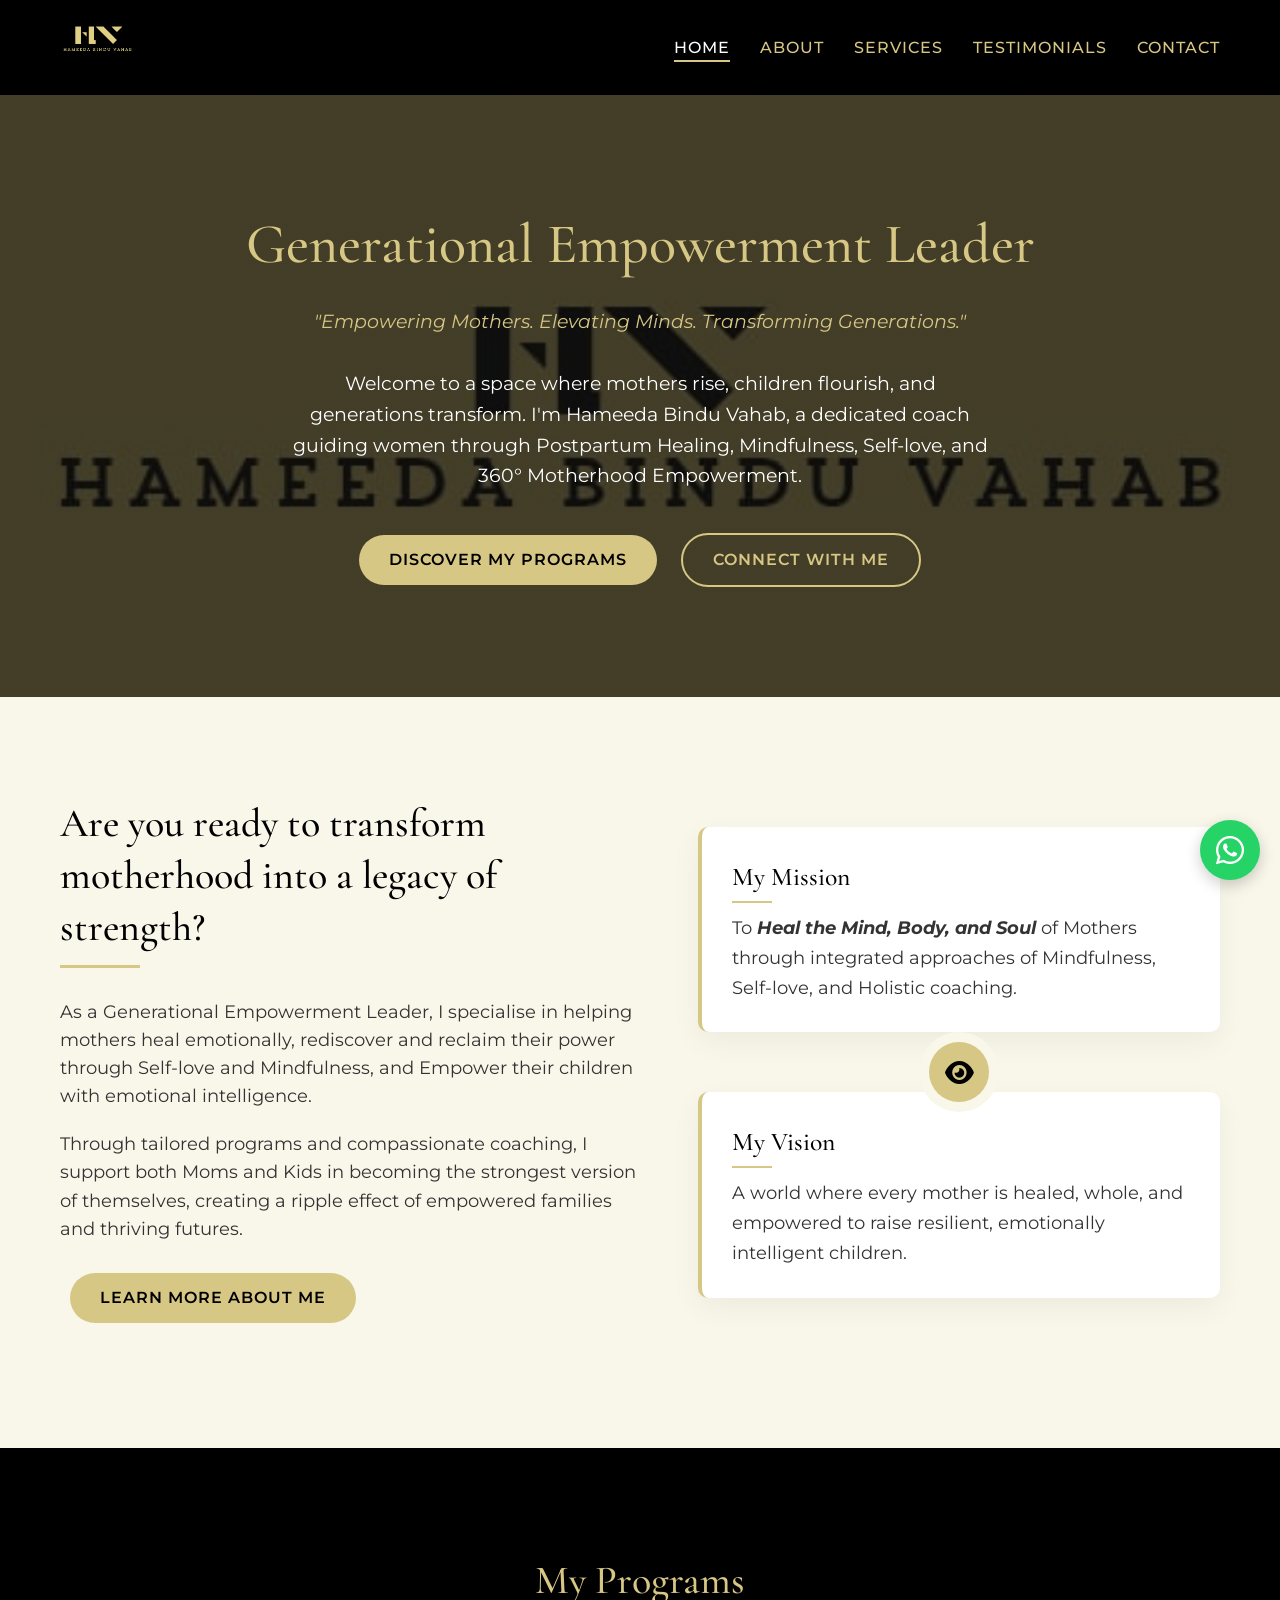
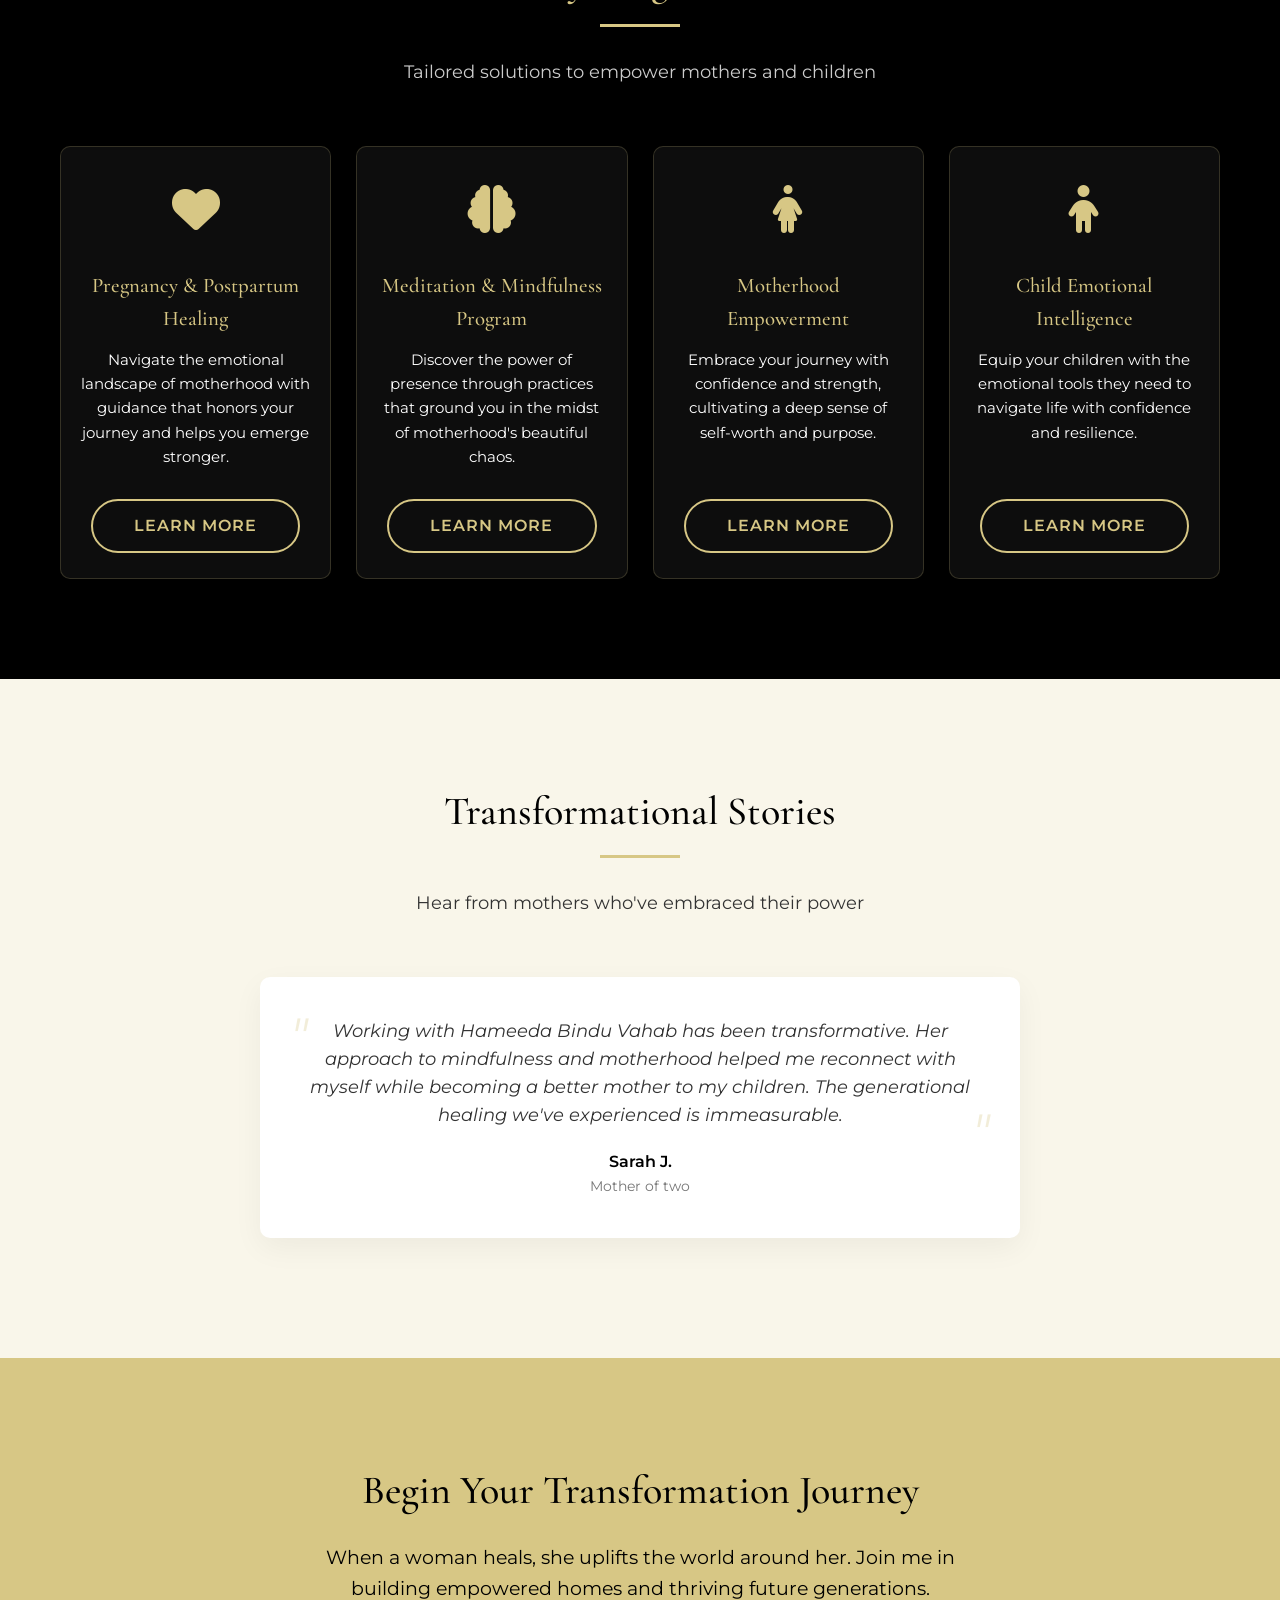
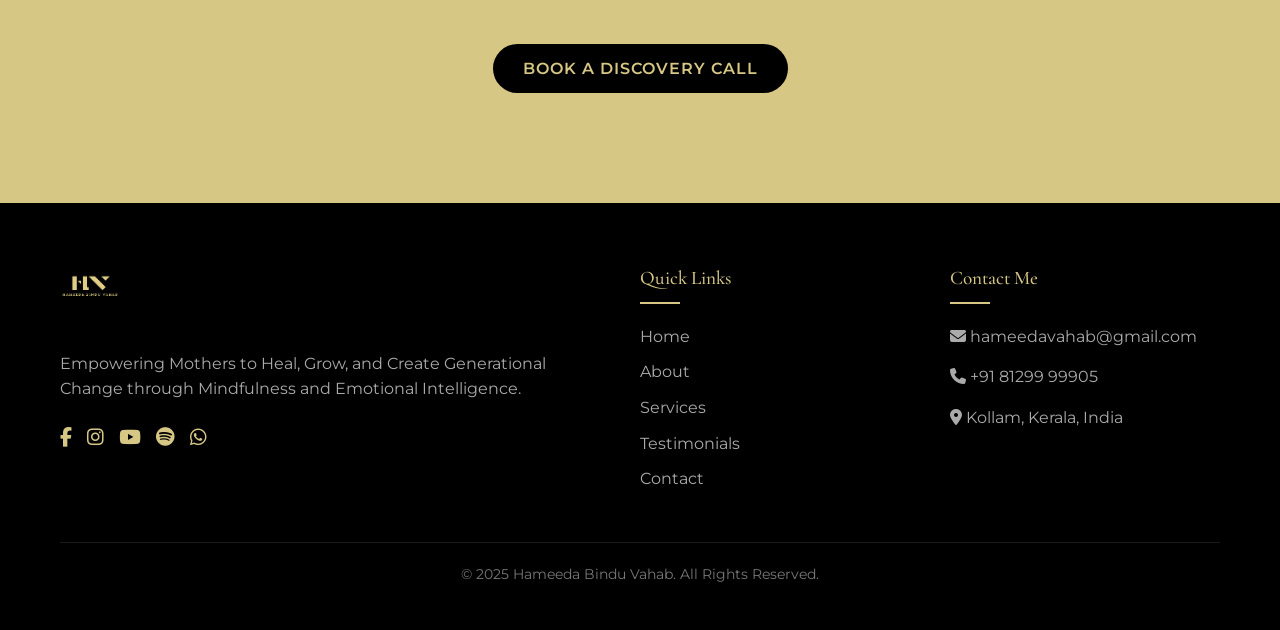
<file: index.html>
<!DOCTYPE html>
<html lang="en">
<head>
    <meta charset="UTF-8">
    <meta name="viewport" content="width=device-width, initial-scale=1.0">
    <title>Hameeda Bindu Vahab - Generational Empowerment Leader</title>
    <!-- Standard Favicon -->
    <link rel="icon" type="image/x-icon" href="images/favicon_io/favicon.ico">

    <!-- Apple Touch Icon (for iOS devices) -->
    <link rel="apple-touch-icon" sizes="180x180" href="images/favicon_io/apple-touch-icon.png">

    <!-- Android/Chrome Icons -->
    <link rel="icon" type="image/png" sizes="32x32" href="images/favicon_io/favicon-32x32.png">
    <link rel="icon" type="image/png" sizes="16x16" href="images/favicon_io/favicon-16x16.png">

    <!-- Web App Manifest (for PWA support) -->
    <link rel="manifest" href="images/favicon_io/site.webmanifest">

    <!-- Optional: Theme color for mobile browsers -->
    <meta name="theme-color" content="#D7C785">

    <!-- Google Fonts -->
    <link rel="preconnect" href="https://fonts.googleapis.com">
    <link rel="preconnect" href="https://fonts.gstatic.com" crossorigin>
    <link href="https://fonts.googleapis.com/css2?family=Cormorant+Garamond:wght@500;600;700&family=Montserrat:ital,wght@0,400;0,500;0,600;0,700;1,400&display=swap" rel="stylesheet">

    <link rel="stylesheet" href="https://cdnjs.cloudflare.com/ajax/libs/font-awesome/6.4.0/css/all.min.css">
    <link rel="stylesheet" href="css/styles.css">
    
    
</head>
<body>
    <!-- Header -->
    <header>
        <div class="container">
            <nav>
                <div class="logo">
                    <img src="images/logo.png" alt="Hameeda Bindu Vahab Logo">
                </div>
                <button class="hamburger" id="hamburger">
                    <i class="fas fa-bars"></i>
                </button>
                <ul class="nav-links" id="navLinks">
                    <li><a href="index.html" class="active">Home</a></li>
                    <li><a href="about.html">About</a></li>
                    <li><a href="services.html">Services</a></li>
                    <li><a href="#testimonials">Testimonials</a></li>
                    <li><a href="#contact">Contact</a></li>
                </ul>
            </nav>
        </div>
    </header>

    <!-- Hero Section -->
    <section class="hero" id="home">
        <div class="container">
            <h1 class="fade-in">Generational Empowerment Leader</h1>
            <p class="tagline fade-in delay-1">"Empowering Mothers. Elevating Minds. Transforming Generations."</p>
            <p class="fade-in delay-2">Welcome to a space where mothers rise, children flourish, and generations transform. I'm Hameeda Bindu Vahab, a dedicated coach guiding women through Postpartum Healing, Mindfulness, Self-love, and 360° Motherhood Empowerment.</p>
            <div class="fade-in delay-3">
                <a href="#services" class="btn">Discover My Programs</a>
                <a href="#contact" class="btn btn-outline">Connect With Me</a>
            </div>
        </div>
    </section>

    <!-- About Section -->
    <section class="about" id="about">
        <div class="container">
            <div class="about-wrapper">
                <div class="about-left">
                    <h2>Are you ready to transform motherhood into a legacy of strength?</h2>
                    
                    <div class="about-description">
                        <p>As a Generational Empowerment Leader, I specialise in helping mothers heal emotionally, rediscover and reclaim their power through Self-love and Mindfulness, and Empower their children with emotional intelligence.</p>
                        <p>Through tailored programs and compassionate coaching, I support both Moms and Kids in becoming the strongest version of themselves, creating a ripple effect of empowered families and thriving futures.</p>
                        <a href="about.html" class="btn">Learn More About Me</a>
                    </div>
                </div>
                
                <div class="about-right">
                    <div class="mission-vision">
                        <div class="mission-card">
                            <h3>My Mission</h3>
                            <p>To <em><strong>Heal the Mind, Body, and Soul</strong></em> of Mothers through integrated approaches of Mindfulness, Self-love, and Holistic coaching.</p>
                        </div>
                        
                        <div class="eye-icon">
                            <i class="fas fa-eye"></i>
                        </div>
                        
                        <div class="mission-card vision-card">
                            <h3>My Vision</h3>
                            <p>A world where every mother is healed, whole, and empowered to raise resilient, emotionally intelligent children.</p>
                        </div>
                    </div>
                </div>
            </div>
        </div>
    </section>

    <!-- Services Section -->
    <section class="services" id="services">
        <div class="container">
            <div class="section-header">
                <h2>My Programs</h2>
                <p>Tailored solutions to empower mothers and children</p>
            </div>
            <div class="services-grid">
                <div class="service-card">
                    <div class="service-icon">
                        <i class="fas fa-heart"></i>
                    </div>
                    <h3>Pregnancy & Postpartum Healing</h3>
                    <p>Navigate the emotional landscape of motherhood with guidance that honors your journey and helps you emerge stronger.</p>
                    <a href="services.html" class="btn btn-outline">Learn More</a>
                </div>
                <div class="service-card">
                    <div class="service-icon">
                        <i class="fas fa-brain"></i>
                    </div>
                    <h3>Meditation & Mindfulness Program</h3>
                    <p>Discover the power of presence through practices that ground you in the midst of motherhood's beautiful chaos.</p>
                    <a href="services.html" class="btn btn-outline">Learn More</a>
                </div>
                <div class="service-card">
                    <div class="service-icon">
                        <i class="fas fa-female"></i>
                    </div>
                    <h3>Motherhood Empowerment</h3>
                    <p>Embrace your journey with confidence and strength, cultivating a deep sense of self-worth and purpose.</p>
                    <a href="services.html" class="btn btn-outline">Learn More</a>
                </div>
                <div class="service-card">
                    <div class="service-icon">
                        <i class="fas fa-child"></i>
                    </div>
                    <h3>Child Emotional Intelligence</h3>
                    <p>Equip your children with the emotional tools they need to navigate life with confidence and resilience.</p>
                    <a href="services.html" class="btn btn-outline">Learn More</a>
                </div>
            </div>
        </div>
    </section>

    <!-- Testimonials -->
    <section class="testimonials" id="testimonials">
        <div class="container">
            <div class="section-header">
                <h2>Transformational Stories</h2>
                <p>Hear from mothers who've embraced their power</p>
            </div>
            <div class="testimonial-slider">
                <div class="testimonial-item">
                    <div class="testimonial-text">
                        Working with Hameeda Bindu Vahab has been transformative. Her approach to mindfulness and motherhood helped me reconnect with myself while becoming a better mother to my children. The generational healing we've experienced is immeasurable.
                    </div>
                    <div class="testimonial-author">Sarah J.</div>
                    <div class="testimonial-role">Mother of two</div>
                </div>
            </div>
        </div>
    </section>

    <!-- CTA Section -->
    <section class="cta" id="contact">
        <div class="container">
            <h2>Begin Your Transformation Journey</h2>
            <p>When a woman heals, she uplifts the world around her. Join me in building empowered homes and thriving future generations.</p>
            <a href="https://wa.me/+918129999905?text=Hi%20Hameeda,%20I'm%20interested%20in%20your%20coaching%20services" class="btn">Book a Discovery Call</a>
        </div>
    </section>

    <!-- Footer -->
    <footer>
        <div class="container">
            <div class="footer-content">
                <div class="footer-about">
                    <div class="footer-logo">
                        <img src="images/logo.png" alt="Hameeda Bindu Vahab Logo">
                    </div>
                    <p>Empowering Mothers to Heal, Grow, and Create Generational Change through Mindfulness and Emotional Intelligence.</p>
                    <div class="social-icons">
                        <a href="https://www.facebook.com/share/1CQyfkAuAB/" target="_blank"><i class="fab fa-facebook-f"></i></a>
                        <a href="https://www.instagram.com/themindfulcoach_hamee?ibmxlczByODk1bjFp" target="_blank"><i class="fab fa-instagram"></i></a>
                        <a href="https://youtube.com/@zenmindsolutions-pe9sj?si=yhAUUTESoL3FzBTx" target="_blank"><i class="fab fa-youtube"></i></a>
                        <a href="https://open.spotify.com/show/79RT2WTsLdWG3aXGvnKOoG?si=SaD_FCSkRJOlBNLYFajRmw" target="_blank"><i class="fab fa-spotify"></i></a>
                        <a href="https://wa.me/+918129999905?text=Hi%20Hameeda,%20I'm%20interested%20in%20your%20coaching%20services" target="_blank"><i class="fab fa-whatsapp"></i></a>
                    </div>
                </div>
                <div class="footer-links">
                    <h4>Quick Links</h4>
                    <ul>
                        <li><a href="index.html">Home</a></li>
                        <li><a href="about.html">About</a></li>
                        <li><a href="#services">Services</a></li>
                        <li><a href="#testimonials">Testimonials</a></li>
                        <li><a href="#contact">Contact</a></li>
                    </ul>
                </div>
                <div class="footer-contact">
                    <h4>Contact Me</h4>
                    <p><i class="fas fa-envelope"></i> hameedavahab@gmail.com</p>
                    <p><i class="fas fa-phone"></i> +91 81299 99905</p>
                    <p><i class="fas fa-map-marker-alt"></i> Kollam, Kerala, India</p>
                </div>
            </div>
            <div class="footer-bottom">
                <p>&copy; 2025 Hameeda Bindu Vahab. All Rights Reserved.</p>
            </div>
        </div>
    </footer>

    <script src="js/script.js"></script>

    <!-- WhatsApp Chat Button -->
    <div class="whatsapp-chat">
        <a href="https://wa.me/+918129999905?text=Hi%20Hameeda,%20I'm%20interested%20in%20your%20coaching%20services." class="whatsapp-button" target="_blank">
            <div class="whatsapp-tooltip">Chat with me on WhatsApp</div>
            <i class="fab fa-whatsapp"></i>
        </a>
    </div>
    <script>
        // WhatsApp button animation and functionality
        document.addEventListener('DOMContentLoaded', function() {
            const whatsappButton = document.querySelector('.whatsapp-button');
            
            // Optional: Add a pulsing animation effect
            setInterval(function() {
                whatsappButton.classList.add('pulse');
                setTimeout(function() {
                    whatsappButton.classList.remove('pulse');
                }, 1000);
            }, 3000);
        });
    </script>
</body>
</html>
</file>
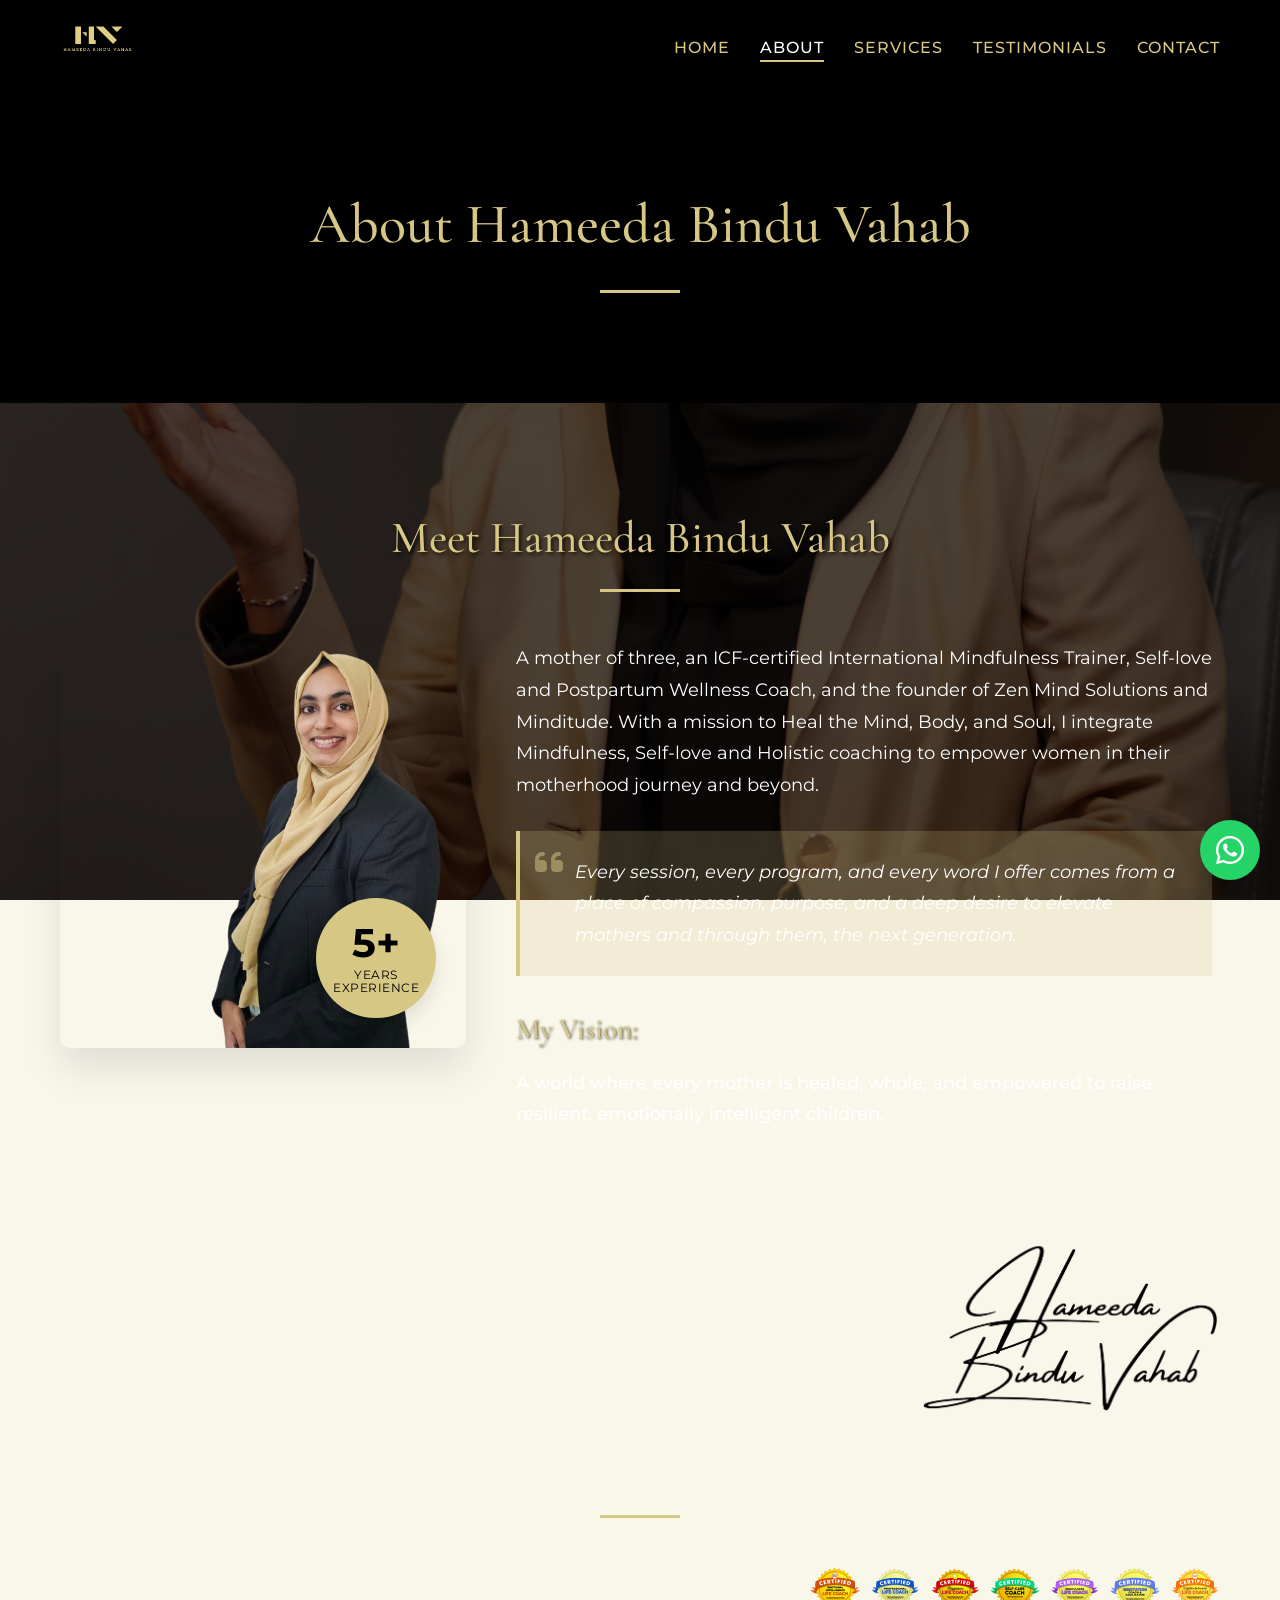
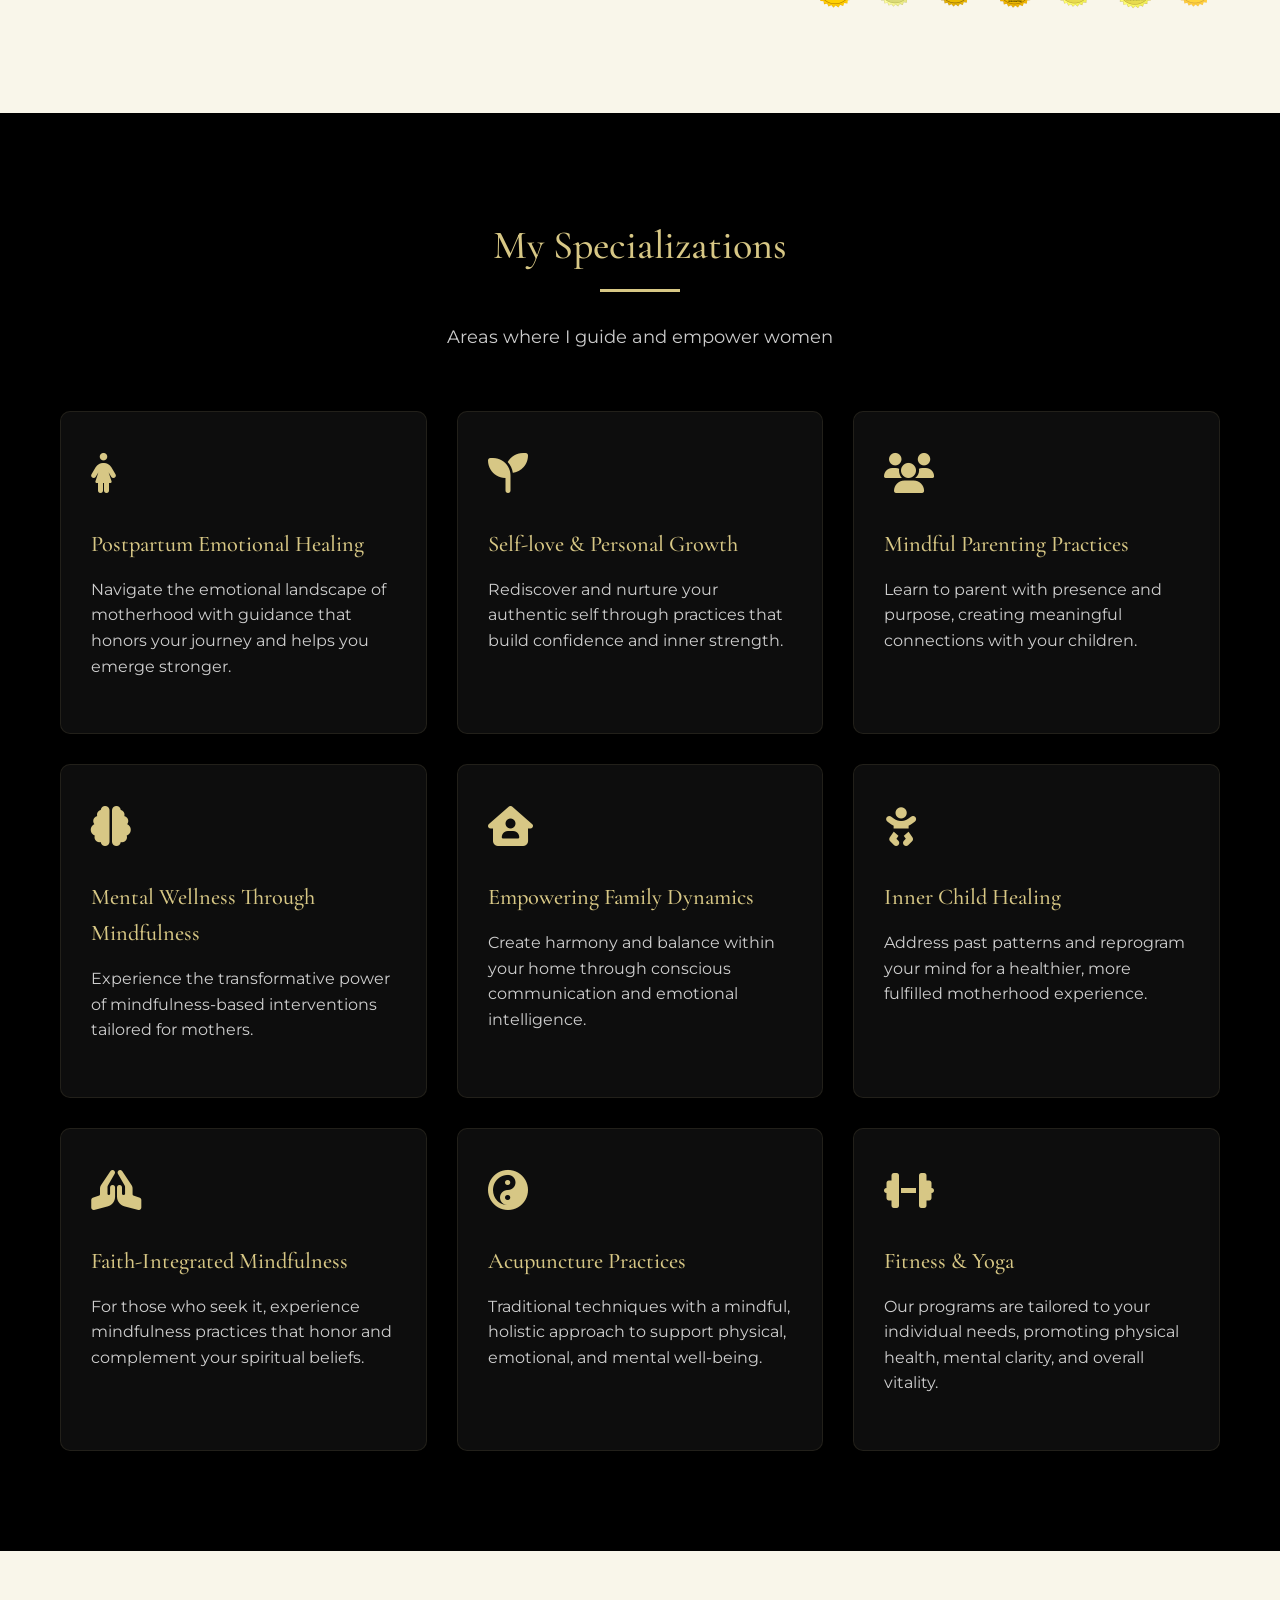
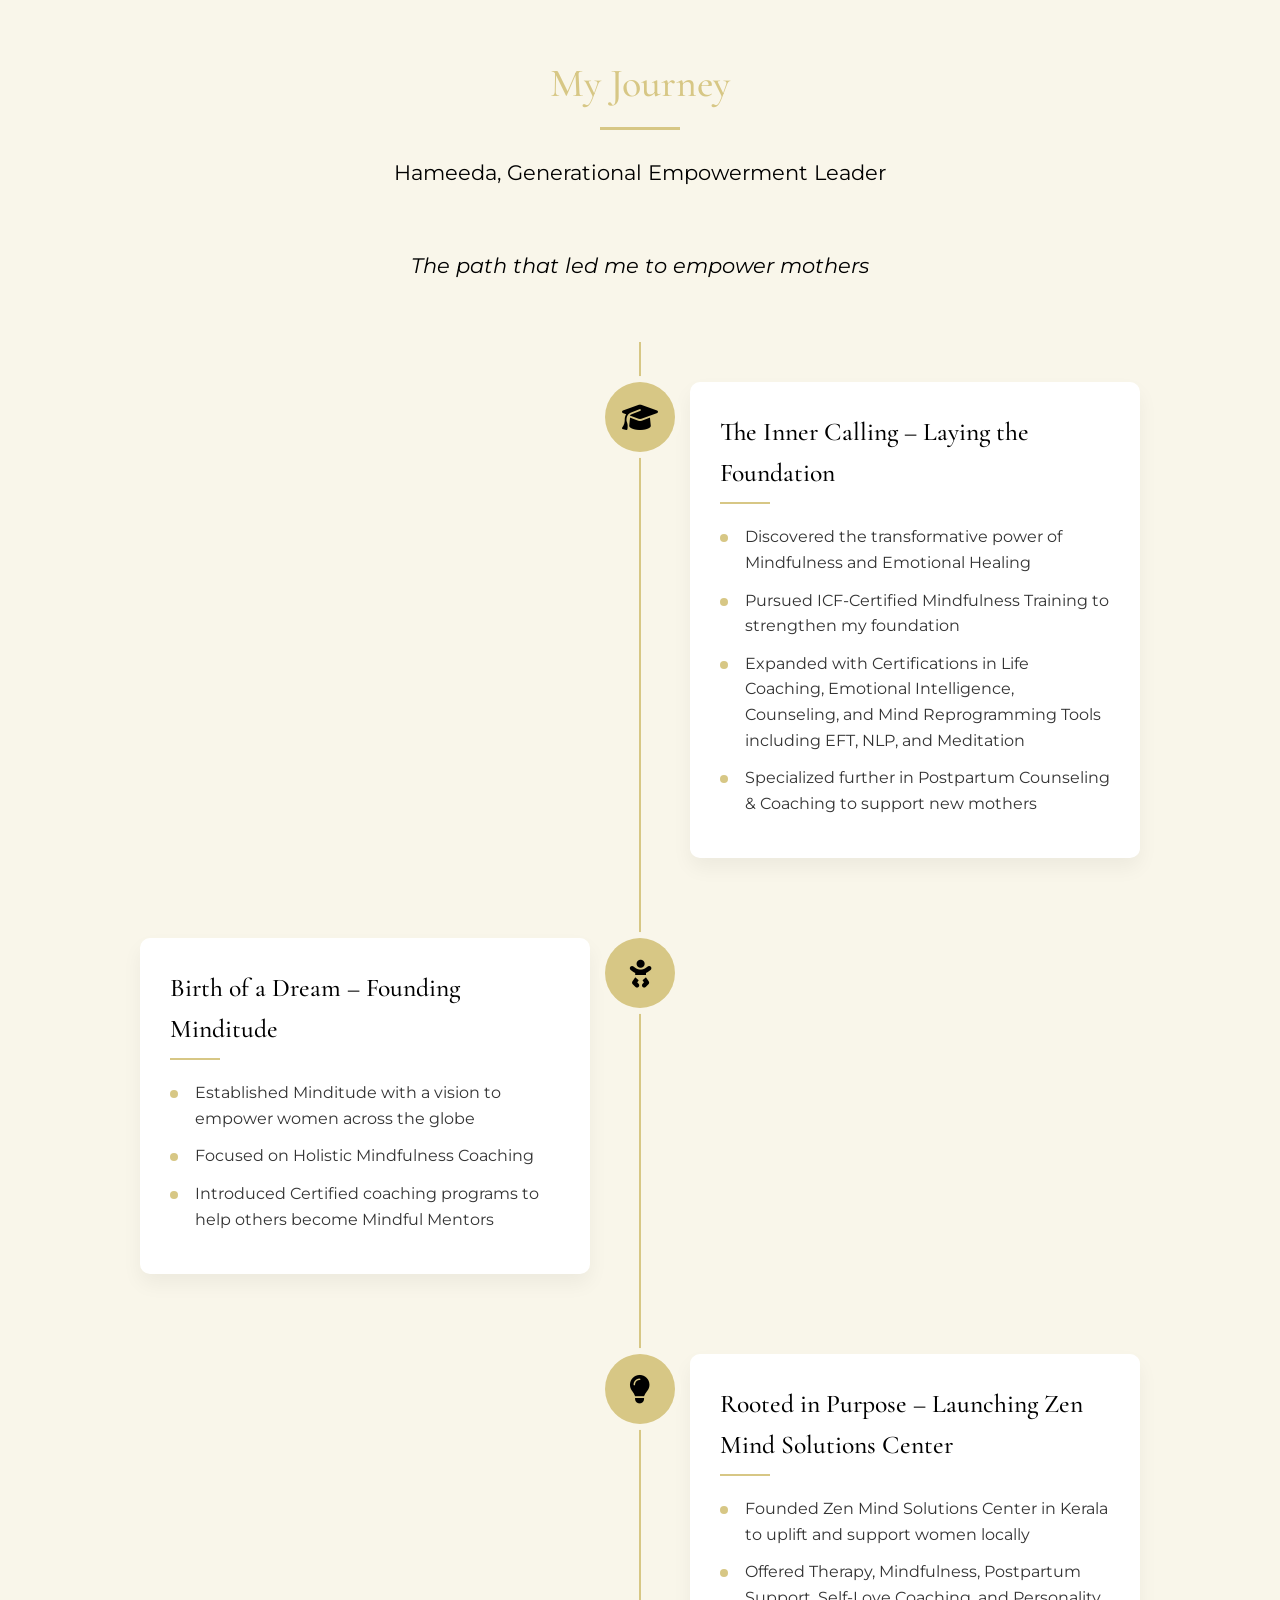
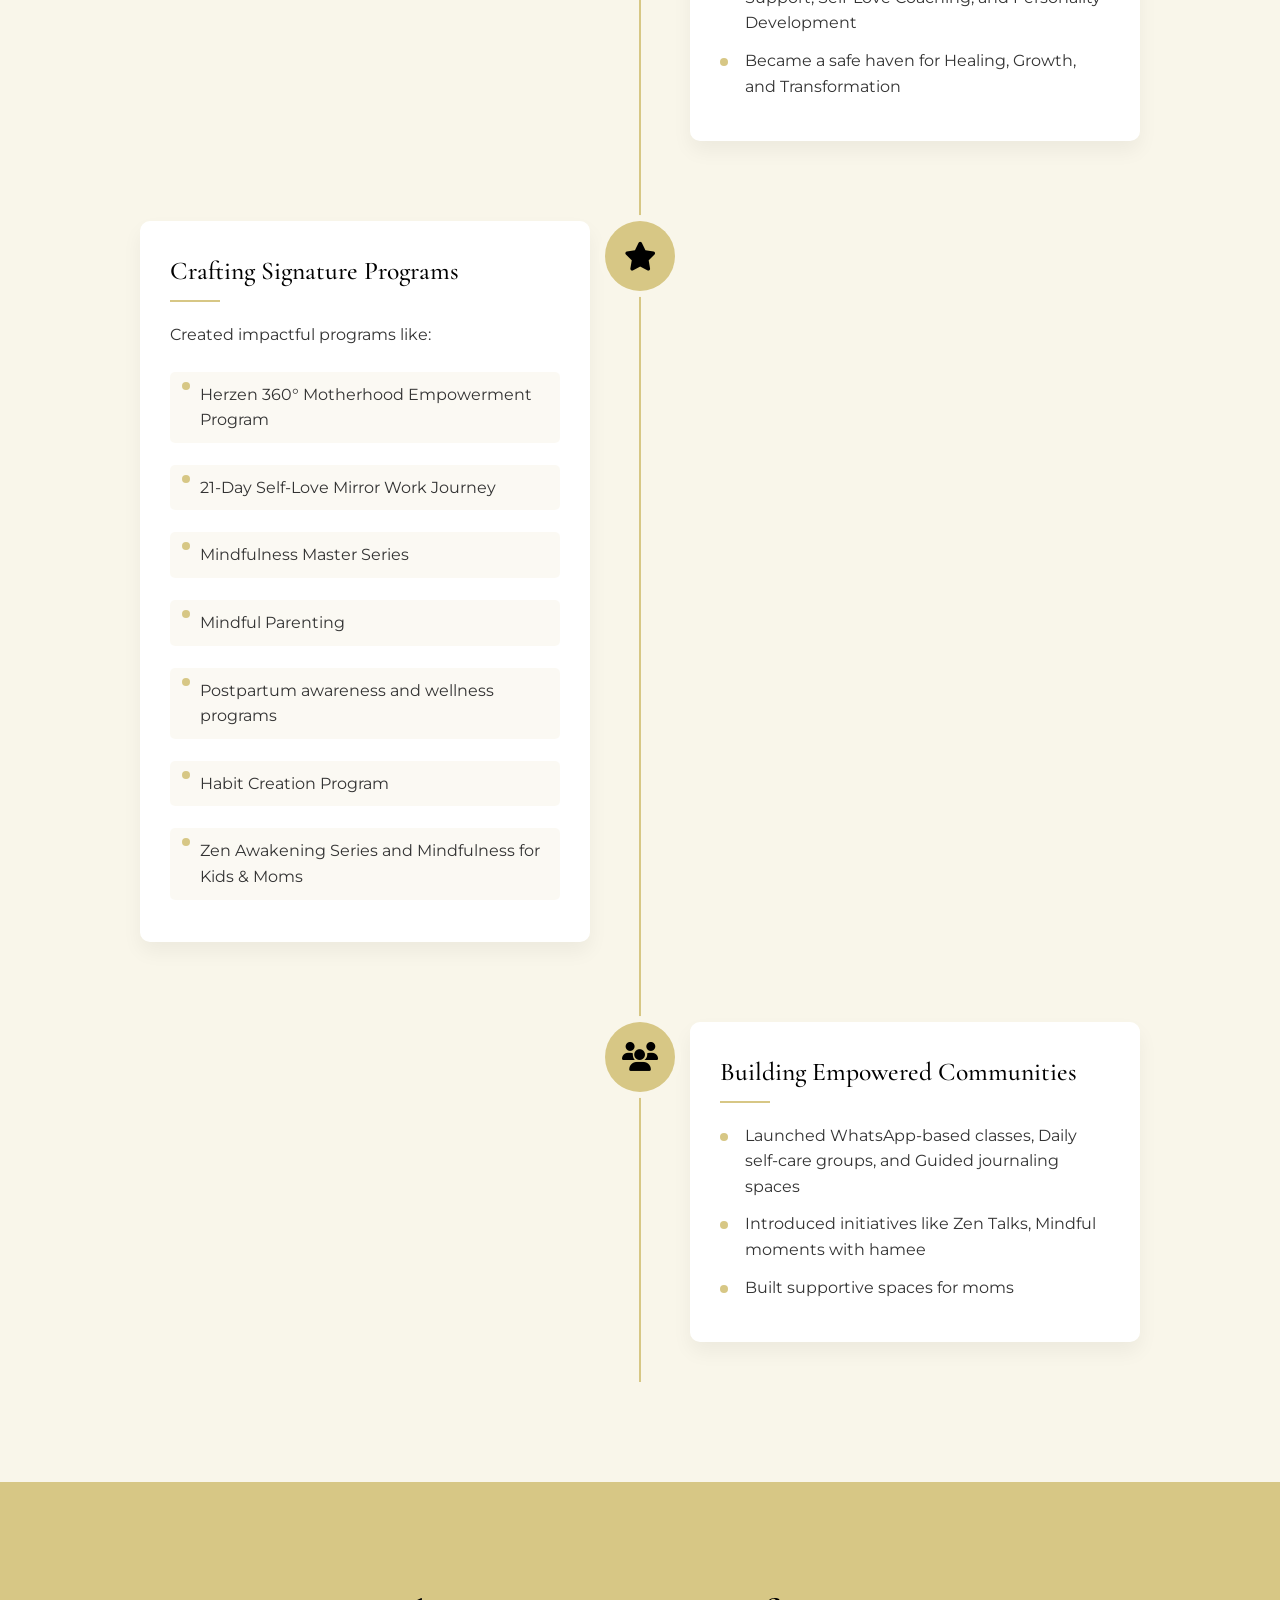
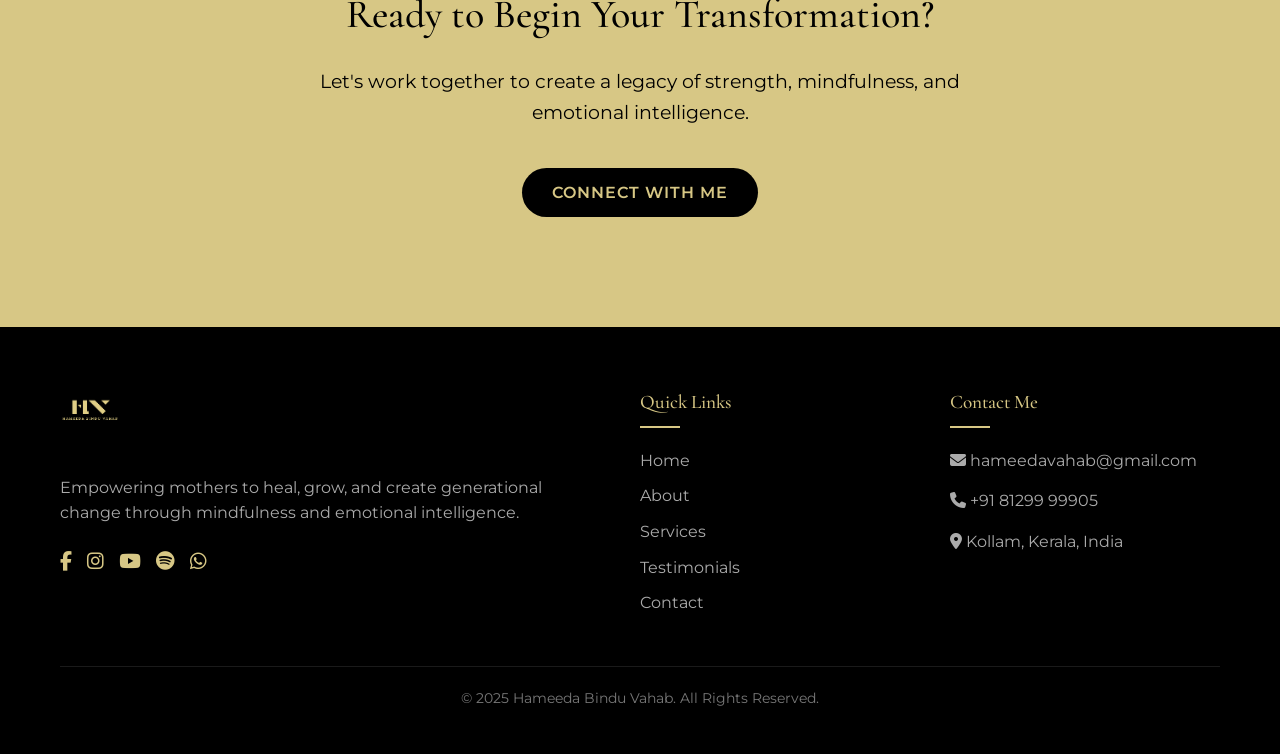
<file: about.html>
<!DOCTYPE html>
<html lang="en">
<head>
    <meta charset="UTF-8">
    <meta name="viewport" content="width=device-width, initial-scale=1.0">
    <title>About | Hameeda Bindu Vahab | Generational Empowerment Leader</title>
    <!-- Standard Favicon -->
    <link rel="icon" type="image/x-icon" href="images/favicon_io/favicon.ico">

    <!-- Apple Touch Icon (for iOS devices) -->
    <link rel="apple-touch-icon" sizes="180x180" href="images/favicon_io/apple-touch-icon.png">

    <!-- Android/Chrome Icons -->
    <link rel="icon" type="image/png" sizes="32x32" href="images/favicon_io/favicon-32x32.png">
    <link rel="icon" type="image/png" sizes="16x16" href="images/favicon_io/favicon-16x16.png">

    <!-- Web App Manifest (for PWA support) -->
    <link rel="manifest" href="images/favicon_io/site.webmanifest">

    <!-- Optional: Theme color for mobile browsers -->
    <meta name="theme-color" content="#D7C785">

    <!-- Google Fonts -->
    <link rel="preconnect" href="https://fonts.googleapis.com">
    <link rel="preconnect" href="https://fonts.gstatic.com" crossorigin>
    <link href="https://fonts.googleapis.com/css2?family=Cormorant+Garamond:wght@500;600;700&family=Montserrat:ital,wght@0,400;0,500;0,600;0,700;1,400&display=swap" rel="stylesheet">

    <link rel="stylesheet" href="https://cdnjs.cloudflare.com/ajax/libs/font-awesome/6.4.0/css/all.min.css">
    <link rel="stylesheet" href="css/styles.css">
    <link rel="stylesheet" href="css/about.css">
</head>
<body>
    <!-- Header -->
    <header>
        <div class="container">
            <nav>
                <div class="logo">
                    <img src="images/logo.png" alt="Hameeda Bindu Vahab Logo">
                </div>
                <button class="hamburger" id="hamburger">
                    <i class="fas fa-bars"></i>
                </button>
                <ul class="nav-links" id="navLinks">
                    <li><a href="index.html">Home</a></li>
                    <li><a href="about.html" class="active">About</a></li>
                    <li><a href="services.html">Services</a></li>
                    <li><a href="index.html#testimonials">Testimonials</a></li>
                    <li><a href="index.html#contact">Contact</a></li>
                </ul>
            </nav>
        </div>
    </header>

    <!-- About Hero Section -->
    <section class="about-hero">
        <div class="container">
            <h1 class="fade-in">About Hameeda Bindu Vahab</h1>
            <div class="separator fade-in delay-1"></div>
        </div>
    </section>

    <!-- About Details -->
    <section class="about-details">
        <div class="container">
            <div class="about-intro">
                <h2 class="intro-heading">Meet Hameeda Bindu Vahab</h2>
                <div class="separator"></div>
                
                <div class="about-main-content">
                    <div class="profile-section">
                        <div class="about-image fade-in">
                            <img src="images/about-image.png" alt="Hameeda Bindu Vahab">
                            <div class="experience-badge">
                                <span class="exp-years">5+</span>
                                <span class="exp-text">YEARS<br>EXPERIENCE</span>
                            </div>
                        </div>
                        
                        <div class="about-text fade-in delay-1">
                            <p>A mother of three, an ICF-certified International Mindfulness Trainer, Self-love and Postpartum Wellness Coach, and the founder of Zen Mind Solutions and Minditude. With a mission to Heal the Mind, Body, and Soul, I integrate Mindfulness, Self-love and Holistic coaching to empower women in their motherhood journey and beyond.</p>

                            <div class="quote">
                                <i class="fas fa-quote-left"></i>
                                <p>Every session, every program, and every word I offer comes from a place of compassion, purpose, and a deep desire to elevate mothers and through them, the next generation.</p>
                            </div>

                            <h3>My Vision:</h3>
                            <p class="vision">A world where every mother is healed, whole, and empowered to raise resilient, emotionally intelligent children.</p>
                        </div>
                    </div>
                    
                    <div class="signature-section">
                        <img src="images/Hameeda Bindu Vahab_20250508_225756_0000.png" alt="My Signature Badges" class="signature-title-image">
                        <div class="separator"></div>
                        
                        <div class="badges-showcase">
                            <div class="signature-badges">
                                <img src="images/sig-badge-1.png" alt="Certification Badge" class="signature-badge">
                                <img src="images/sig-badge-2.png" alt="Certification Badge" class="signature-badge">
                                <img src="images/sig-badge-3.png" alt="Certification Badge" class="signature-badge">
                                <img src="images/sig-badge-4.png" alt="Certification Badge" class="signature-badge">
                                <img src="images/sig-badge-5.png" alt="Certification Badge" class="signature-badge">
                                <img src="images/sig-badge-6.png" alt="Certification Badge" class="signature-badge">
                                <img src="images/sig-badge-7.png" alt="Certification Badge" class="signature-badge">
                            </div>
                        </div>
                    </div>
                </div>
            </div>
        </div>
    </section>

    <!-- Specialization Section -->
    <section class="specialization">
        <div class="container">
            <div class="section-header">
                <h2>My Specializations</h2>
                <p>Areas where I guide and empower women</p>
            </div>
            <div class="specialization-grid fade-in">
                <div class="spec-item">
                    <div class="spec-icon">
                        <i class="fas fa-female"></i>
                    </div>
                    <h3>Postpartum Emotional Healing</h3>
                    <p>Navigate the emotional landscape of motherhood with guidance that honors your journey and helps you emerge stronger.</p>
                </div>
                <div class="spec-item">
                    <div class="spec-icon">
                        <i class="fas fa-seedling"></i>
                    </div>
                    <h3>Self-love & Personal Growth</h3>
                    <p>Rediscover and nurture your authentic self through practices that build confidence and inner strength.</p>
                </div>
                <div class="spec-item">
                    <div class="spec-icon">
                        <i class="fas fa-users"></i>
                    </div>
                    <h3>Mindful Parenting Practices</h3>
                    <p>Learn to parent with presence and purpose, creating meaningful connections with your children.</p>
                </div>
                <div class="spec-item">
                    <div class="spec-icon">
                        <i class="fas fa-brain"></i>
                    </div>
                    <h3>Mental Wellness Through Mindfulness</h3>
                    <p>Experience the transformative power of mindfulness-based interventions tailored for mothers.</p>
                </div>
                <div class="spec-item">
                    <div class="spec-icon">
                        <i class="fas fa-house-user"></i>
                    </div>
                    <h3>Empowering Family Dynamics</h3>
                    <p>Create harmony and balance within your home through conscious communication and emotional intelligence.</p>
                </div>
                <div class="spec-item">
                    <div class="spec-icon">
                        <i class="fas fa-baby"></i>
                    </div>
                    <h3>Inner Child Healing</h3>
                    <p>Address past patterns and reprogram your mind for a healthier, more fulfilled motherhood experience.</p>
                </div>
                <div class="spec-item">
                    <div class="spec-icon">
                        <i class="fas fa-hands-praying"></i>
                    </div>
                    <h3>Faith-Integrated Mindfulness</h3>
                    <p>For those who seek it, experience mindfulness practices that honor and complement your spiritual beliefs.</p>
                </div>
                <div class="spec-item">
                    <div class="spec-icon">
                        <i class="fas fa-yin-yang"></i>
                    </div>
                    <h3>Acupuncture Practices</h3>
                    <p>Traditional techniques with a mindful, holistic approach to support physical, emotional, and mental well-being.</p>
                </div>
                <div class="spec-item">
                    <div class="spec-icon">
                        <i class="fas fa-dumbbell"></i>
                    </div>
                    <h3>Fitness & Yoga</h3>
                    <p>Our programs are tailored to your individual needs, promoting physical health, mental clarity, and overall vitality.</p>
                </div>
                
            </div>
        </div>
    </section>

    <!-- Journey Section -->
    <section class="journey">
        <div class="container">
            <div class="section-header">
                <h2>My Journey</h2>
                <p>Hameeda, Generational Empowerment Leader</p>
            </div>
            
            <div class="journey-intro">
                <p class="journey-subtitle">The path that led me to empower mothers</p>
            </div>
            
            <div class="journey-timeline">
                <!-- Stage 1 -->
                <div class="journey-item">
                    <div class="timeline-icon">
                        <i class="fas fa-graduation-cap"></i>
                    </div>
                    <div class="timeline-content right">
                        <h3>The Inner Calling – Laying the Foundation</h3>
                        <ul class="timeline-list">
                            <li>Discovered the transformative power of Mindfulness and Emotional Healing</li>
                            <li>Pursued ICF-Certified Mindfulness Training to strengthen my foundation</li>
                            <li>Expanded with Certifications in Life Coaching, Emotional Intelligence, Counseling, and Mind Reprogramming Tools including EFT, NLP, and Meditation</li>
                            <li>Specialized further in Postpartum Counseling & Coaching to support new mothers</li>
                        </ul>
                    </div>
                </div>
                
                <!-- Stage 2 -->
                <div class="journey-item">
                    <div class="timeline-icon">
                        <i class="fas fa-baby"></i>
                    </div>
                    <div class="timeline-content left">
                        <h3>Birth of a Dream – Founding Minditude</h3>
                        <ul class="timeline-list">
                            <li>Established Minditude with a vision to empower women across the globe</li>
                            <li>Focused on Holistic Mindfulness Coaching</li>
                            <li>Introduced Certified coaching programs to help others become Mindful Mentors</li>
                        </ul>
                    </div>
                </div>
                
                <!-- Stage 3 -->
                <div class="journey-item">
                    <div class="timeline-icon">
                        <i class="fas fa-lightbulb"></i>
                    </div>
                    <div class="timeline-content right">
                        <h3>Rooted in Purpose – Launching Zen Mind Solutions Center</h3>
                        <ul class="timeline-list">
                            <li>Founded Zen Mind Solutions Center in Kerala to uplift and support women locally</li>
                            <li>Offered Therapy, Mindfulness, Postpartum Support, Self-Love Coaching, and Personality Development</li>
                            <li>Became a safe haven for Healing, Growth, and Transformation</li>
                        </ul>
                    </div>
                </div>
                
                <!-- Stage 4 -->
                <div class="journey-item">
                    <div class="timeline-icon">
                        <i class="fas fa-star"></i>
                    </div>
                    <div class="timeline-content left">
                        <h3>Crafting Signature Programs</h3>
                        <p>Created impactful programs like:</p>
                        <ul class="timeline-list program-list">
                            <li>Herzen 360° Motherhood Empowerment Program</li>
                            <li>21-Day Self-Love Mirror Work Journey</li>
                            <li>Mindfulness Master Series</li>
                            <li>Mindful Parenting</li>
                            <li>Postpartum awareness and wellness programs</li>
                            <li>Habit Creation Program</li>
                            <li>Zen Awakening Series and Mindfulness for Kids & Moms</li>
                        </ul>
                    </div>
                </div>
                
                <!-- Stage 5 -->
                <div class="journey-item">
                    <div class="timeline-icon">
                        <i class="fas fa-users"></i>
                    </div>
                    <div class="timeline-content right">
                        <h3>Building Empowered Communities</h3>
                        <ul class="timeline-list">
                            <li>Launched WhatsApp-based classes, Daily self-care groups, and Guided journaling spaces</li>
                            <li>Introduced initiatives like Zen Talks, Mindful moments with hamee</li>
                            <li>Built supportive spaces for moms</li>
                        </ul>
                    </div>
                </div>
            </div>
        </div>
    </section>

    <!-- CTA Section -->
    <section class="cta">
        <div class="container">
            <h2>Ready to Begin Your Transformation?</h2>
            <p>Let's work together to create a legacy of strength, mindfulness, and emotional intelligence.</p>
            <a href="index.html#contact" class="btn">Connect With Me</a>
        </div>
    </section>

    <!-- Footer -->
    <footer>
        <div class="container">
            <div class="footer-content">
                <div class="footer-about">
                    <div class="footer-logo">
                        <img src="images/logo.png" alt="Hameeda Bindu Vahab Logo">
                    </div>
                    <p>Empowering mothers to heal, grow, and create generational change through mindfulness and emotional intelligence.</p>
                    <div class="social-icons">
                        <a href="https://www.facebook.com/share/1CQyfkAuAB/" target="_blank"><i class="fab fa-facebook-f"></i></a>
                        <a href="https://www.instagram.com/themindfulcoach_hamee?ibmxlczByODk1bjFp" target="_blank"><i class="fab fa-instagram"></i></a>
                        <a href="https://youtube.com/@zenmindsolutions-pe9sj?si=yhAUUTESoL3FzBTx" target="_blank"><i class="fab fa-youtube"></i></a>
                        <a href="https://open.spotify.com/show/79RT2WTsLdWG3aXGvnKOoG?si=SaD_FCSkRJOlBNLYFajRmw" target="_blank"><i class="fab fa-spotify"></i></a>
                        <a href="https://wa.me/+918129999905?text=Hi%20Hameeda,%20I'm%20interested%20in%20your%20coaching%20services" target="_blank"><i class="fab fa-whatsapp"></i></a>
                    </div>
                </div>
                <div class="footer-links">
                    <h4>Quick Links</h4>
                    <ul>
                        <li><a href="index.html">Home</a></li>
                        <li><a href="about.html">About</a></li>
                        <li><a href="services.html">Services</a></li>
                        <li><a href="index.html#testimonials">Testimonials</a></li>
                        <li><a href="index.html#contact">Contact</a></li>
                    </ul>
                </div>
                <div class="footer-contact">
                    <h4>Contact Me</h4>
                    <p><i class="fas fa-envelope"></i> hameedavahab@gmail.com</p>
                    <p><i class="fas fa-phone"></i> +91 81299 99905</p>
                    <p><i class="fas fa-map-marker-alt"></i> Kollam, Kerala, India</p>
                </div>
            </div>
            <div class="footer-bottom">
                <p>&copy; 2025 Hameeda Bindu Vahab. All Rights Reserved.</p>
            </div>
        </div>
    </footer>

    <script src="js/script.js"></script>

    <!-- WhatsApp Chat Button -->
    <div class="whatsapp-chat">
        <a href="https://wa.me/+918129999905?text=Hi%20Hameeda,%20I'm%20interested%20in%20your%20coaching%20services." class="whatsapp-button" target="_blank">
            <div class="whatsapp-tooltip">Chat with me on WhatsApp</div>
            <i class="fab fa-whatsapp"></i>
        </a>
    </div>
    
    <script>
        // WhatsApp button animation and functionality
        document.addEventListener('DOMContentLoaded', function() {
            const whatsappButton = document.querySelector('.whatsapp-button');
            
            // Optional: Add a pulsing animation effect
            setInterval(function() {
                whatsappButton.classList.add('pulse');
                setTimeout(function() {
                    whatsappButton.classList.remove('pulse');
                }, 1000);
            }, 3000);
        });
    </script>
</body>
</html>
</file>
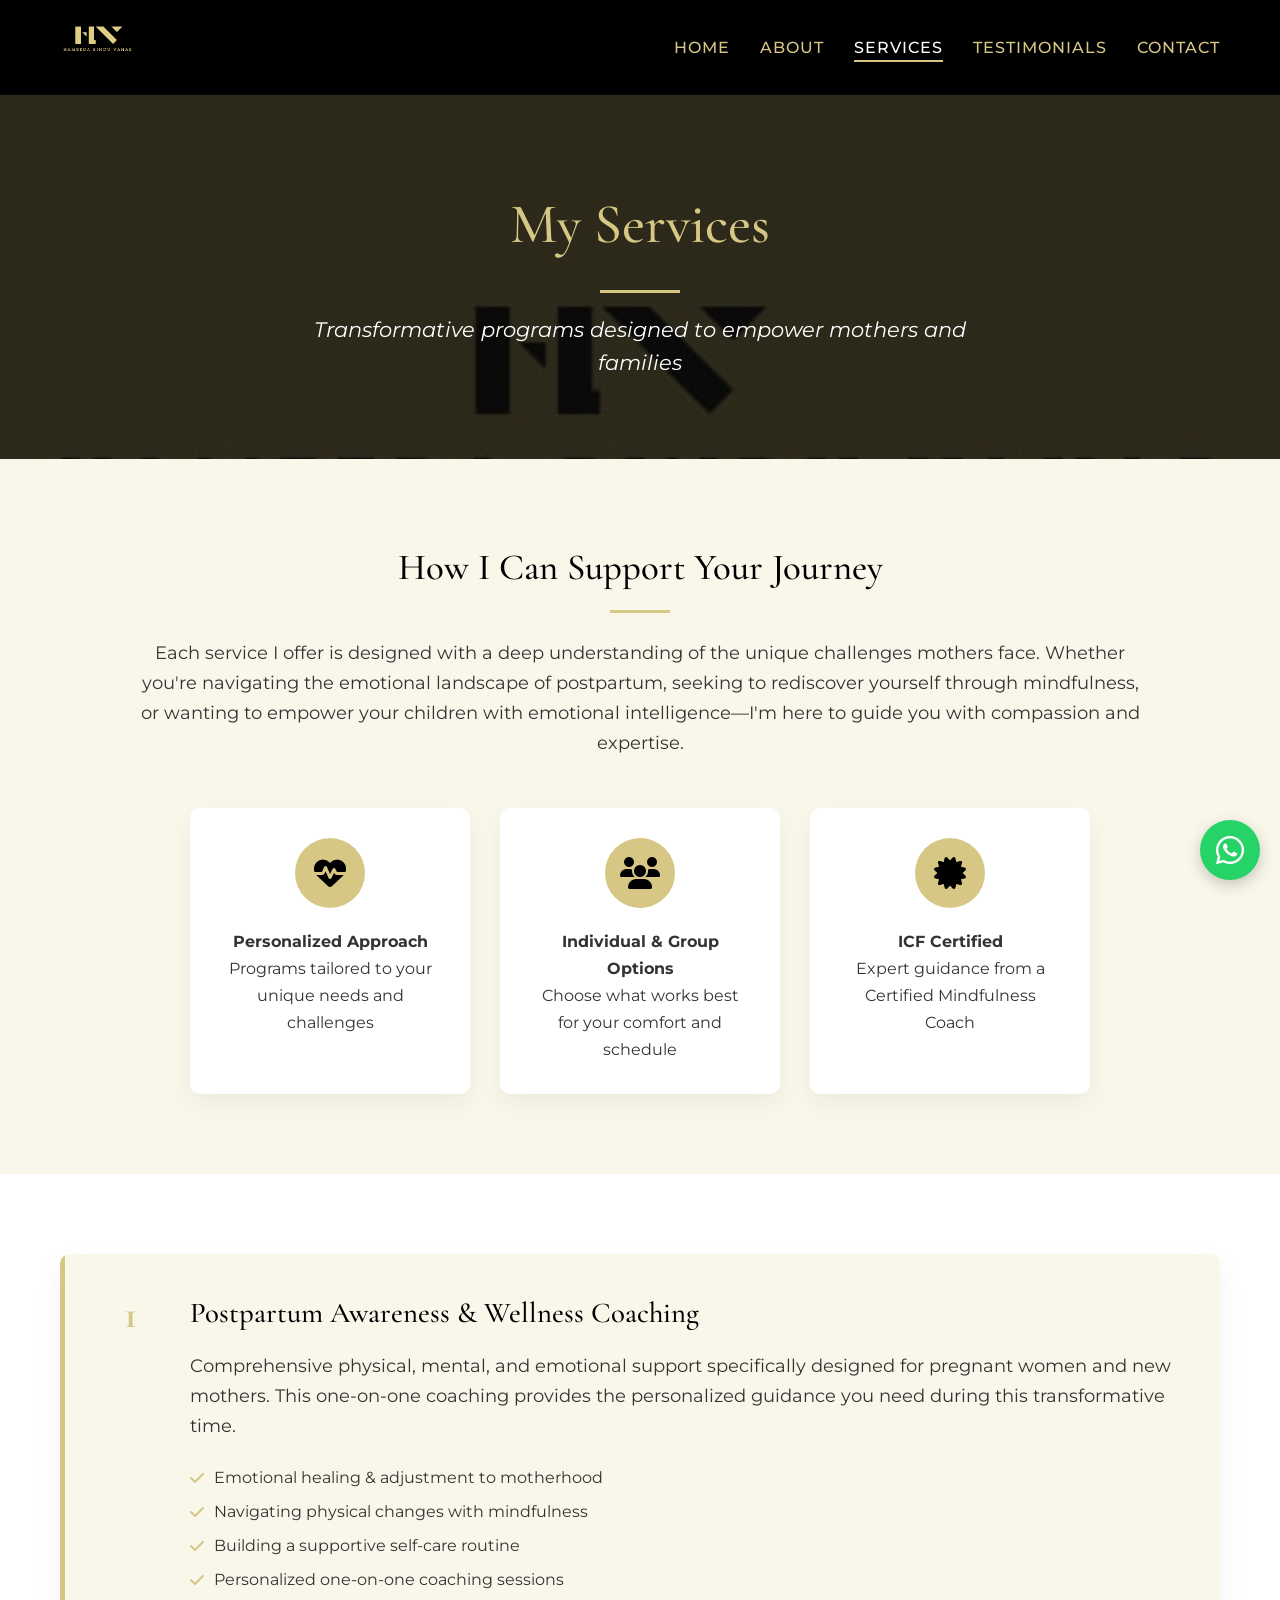
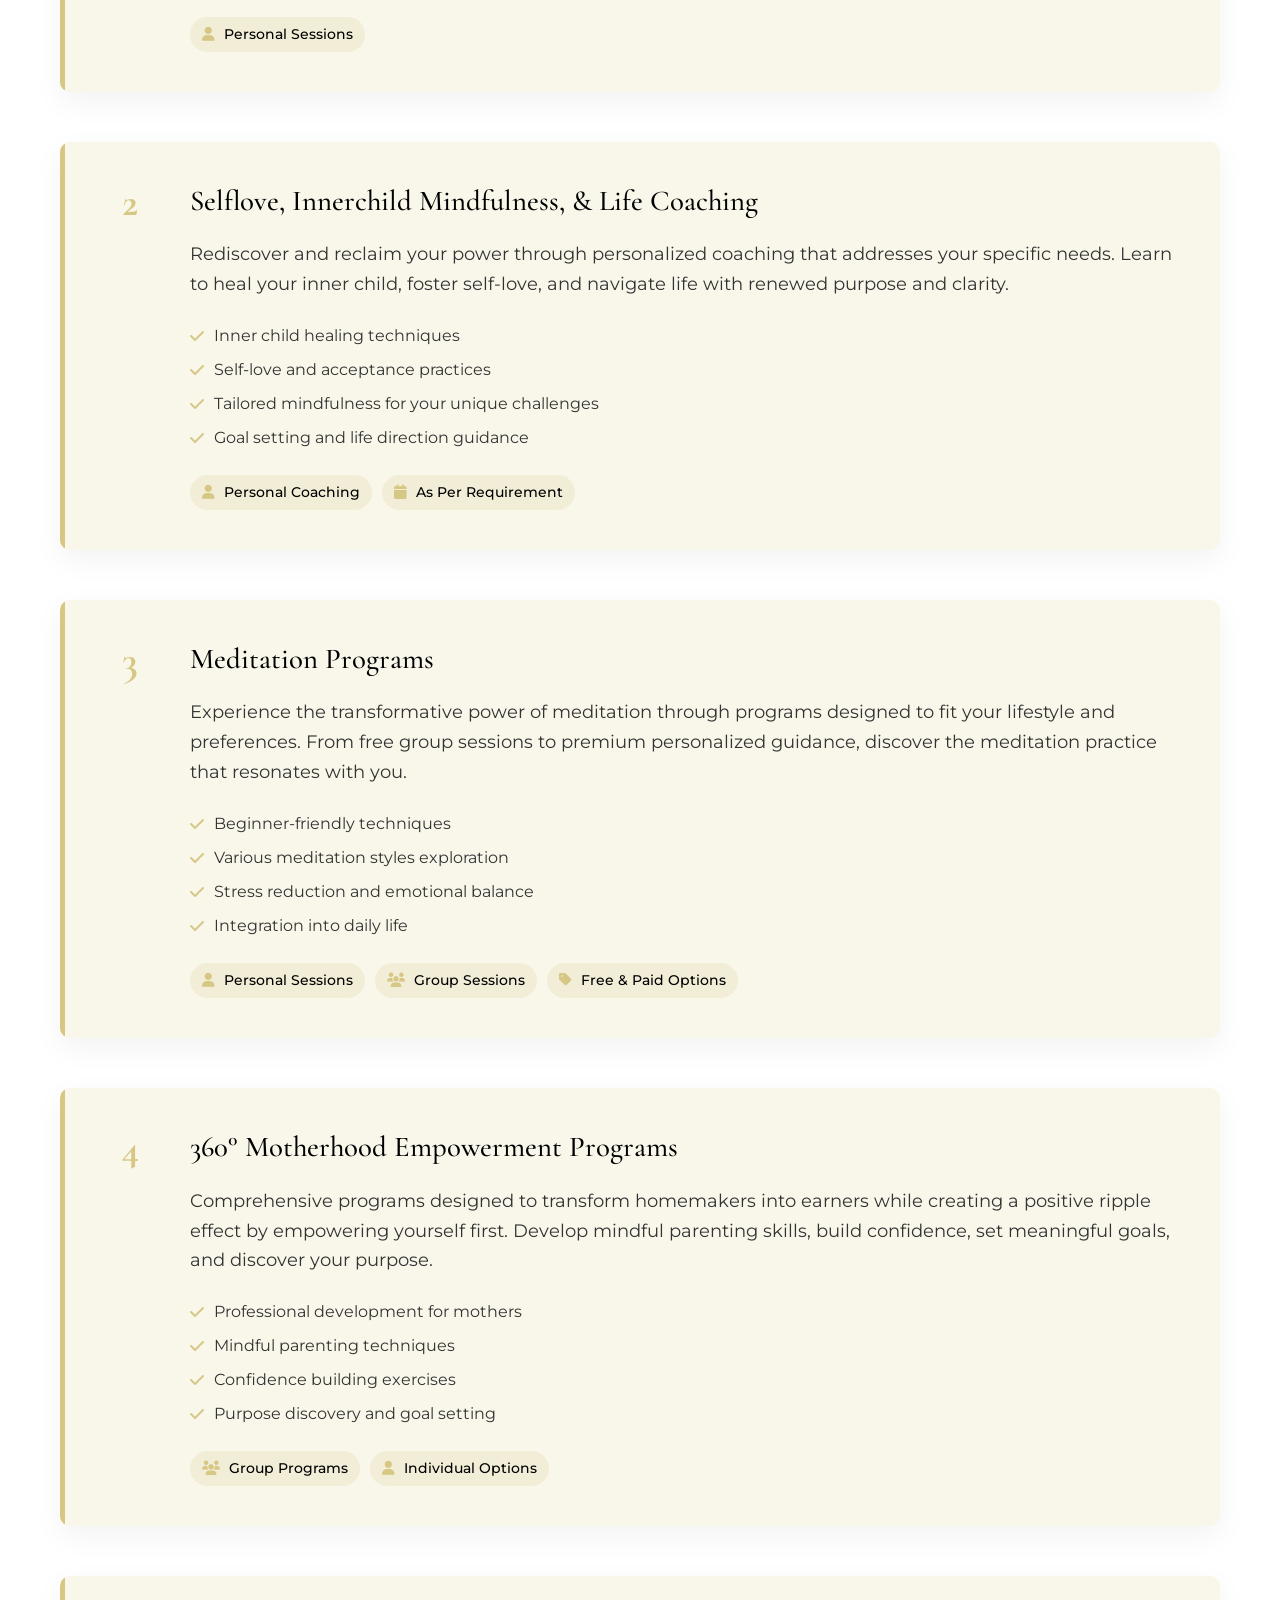
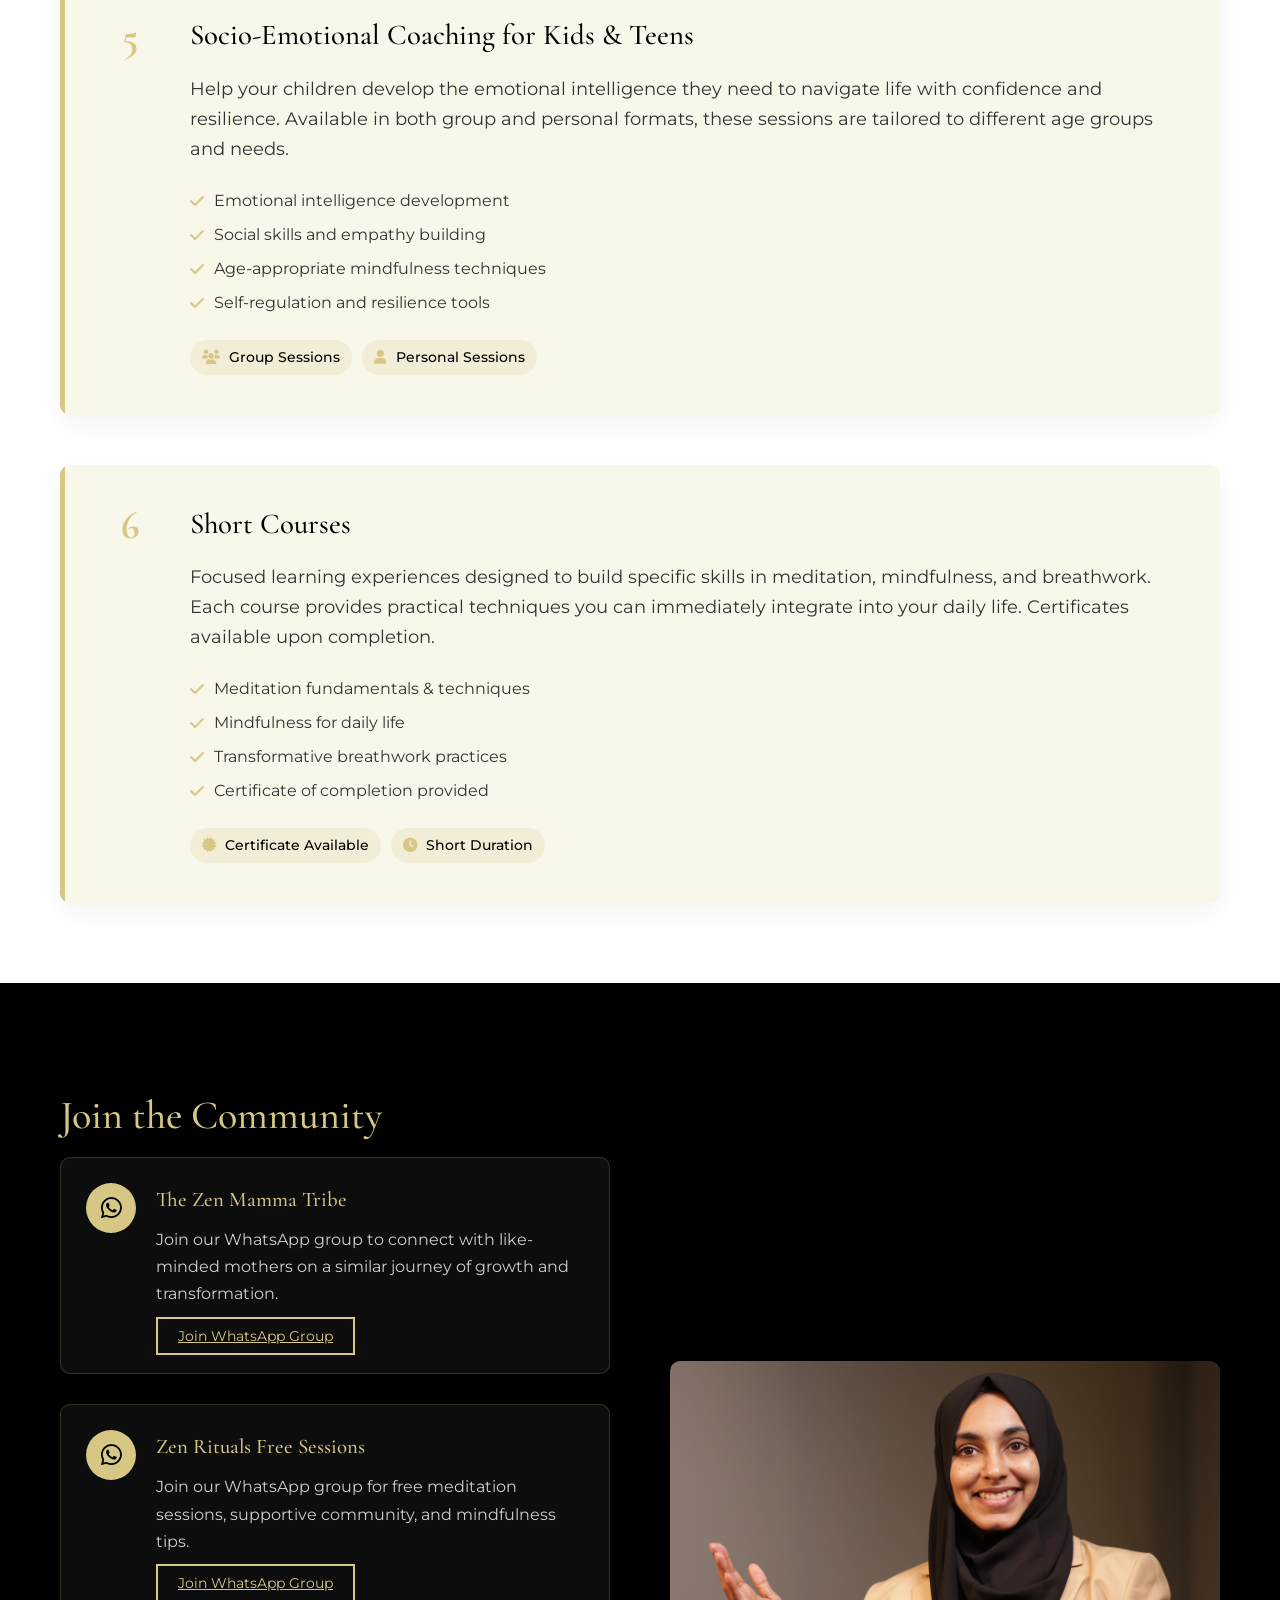
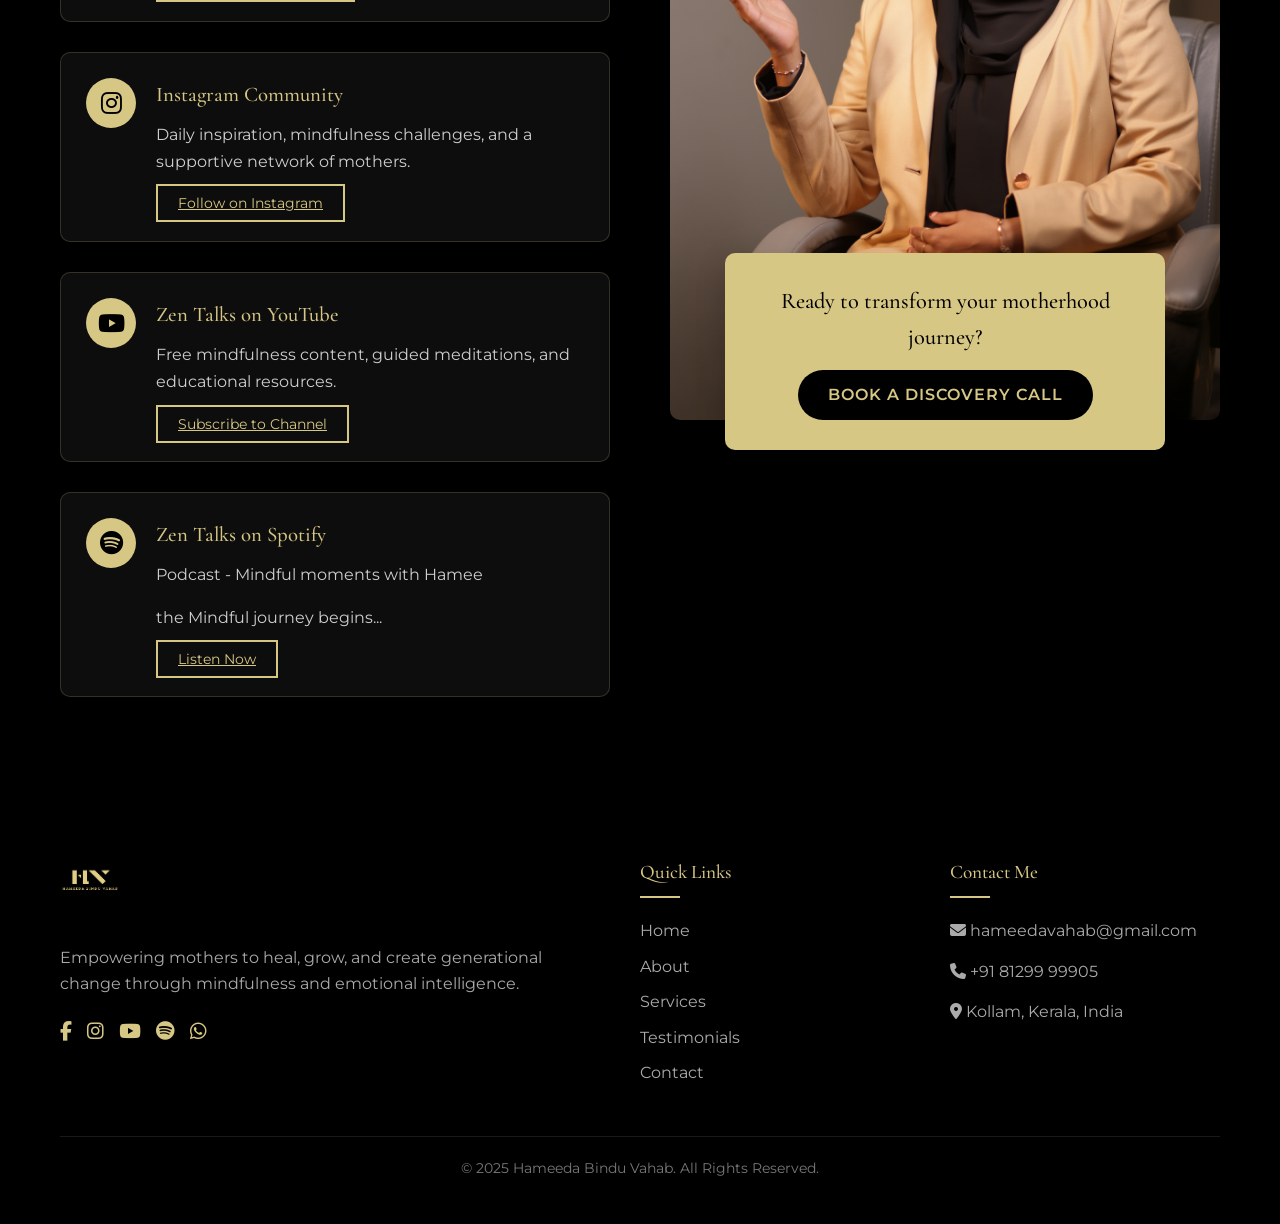
<file: services.html>
<!DOCTYPE html>
<html lang="en">
<head>
    <meta charset="UTF-8">
    <meta name="viewport" content="width=device-width, initial-scale=1.0">
    <title>Services | Hameeda Bindu Vahab</title>
    <!-- Standard Favicon -->
    <link rel="icon" type="image/x-icon" href="images/favicon_io/favicon.ico">

    <!-- Apple Touch Icon (for iOS devices) -->
    <link rel="apple-touch-icon" sizes="180x180" href="images/favicon_io/apple-touch-icon.png">

    <!-- Android/Chrome Icons -->
    <link rel="icon" type="image/png" sizes="32x32" href="images/favicon_io/favicon-32x32.png">
    <link rel="icon" type="image/png" sizes="16x16" href="images/favicon_io/favicon-16x16.png">

    <!-- Web App Manifest (for PWA support) -->
    <link rel="manifest" href="images/favicon_io/site.webmanifest">

    <!-- Optional: Theme color for mobile browsers -->
    <meta name="theme-color" content="#D7C785">

    <!-- Google Fonts -->
    <link rel="preconnect" href="https://fonts.googleapis.com">
    <link rel="preconnect" href="https://fonts.gstatic.com" crossorigin>
    <link href="https://fonts.googleapis.com/css2?family=Cormorant+Garamond:wght@500;600;700&family=Montserrat:ital,wght@0,400;0,500;0,600;0,700;1,400&display=swap" rel="stylesheet">

    <link rel="stylesheet" href="https://cdnjs.cloudflare.com/ajax/libs/font-awesome/6.4.0/css/all.min.css">
    <link rel="stylesheet" href="css/styles.css">
    <link rel="stylesheet" href="css/services.css">
</head>
<body>
    <!-- Header -->
    <header>
        <div class="container">
            <nav>
                <div class="logo">
                    <img src="images/logo.png" alt="Hameeda Bindu Vahab Logo">
                </div>
                <button class="hamburger" id="hamburger">
                    <i class="fas fa-bars"></i>
                </button>
                <ul class="nav-links" id="navLinks">
                    <li><a href="index.html">Home</a></li>
                    <li><a href="about.html">About</a></li>
                    <li><a href="services.html" class="active">Services</a></li>
                    <li><a href="index.html#testimonials">Testimonials</a></li>
                    <li><a href="index.html#contact">Contact</a></li>
                </ul>
            </nav>
        </div>
    </header>

    <!-- Services Hero Section -->
    <section class="services-hero">
        <div class="container">
            <h1 class="fade-in">My Services</h1>
            <div class="separator fade-in delay-1"></div>
            <p class="hero-subtitle fade-in delay-2">Transformative programs designed to empower mothers and families</p>
        </div>
    </section>

    <!-- Services Introduction -->
    <section class="services-intro">
        <div class="container">
            <div class="intro-content fade-in">
                <h2>How I Can Support Your Journey</h2>
                <p>Each service I offer is designed with a deep understanding of the unique challenges mothers face. Whether you're navigating the emotional landscape of postpartum, seeking to rediscover yourself through mindfulness, or wanting to empower your children with emotional intelligence—I'm here to guide you with compassion and expertise.</p>
                <div class="intro-cards">
                    <div class="intro-card">
                        <div class="intro-icon">
                            <i class="fas fa-heart-pulse"></i>
                        </div>
                        <p><strong>Personalized Approach</strong><br>Programs tailored to your unique needs and challenges</p>
                    </div>
                    <div class="intro-card">
                        <div class="intro-icon">
                            <i class="fas fa-users"></i>
                        </div>
                        <p><strong>Individual & Group Options</strong><br>Choose what works best for your comfort and schedule</p>
                    </div>
                    <div class="intro-card">
                        <div class="intro-icon">
                            <i class="fas fa-certificate"></i>
                        </div>
                        <p><strong>ICF Certified</strong><br>Expert guidance from a Certified Mindfulness Coach</p>
                    </div>
                </div>
            </div>
        </div>
    </section>

    <!-- Services Detailed -->
    <section class="services-detailed">
        <div class="container">
            <div class="services-grid">
                <!-- Service 1 -->
                <div class="service-item fade-in">
                    <div class="service-number">1</div>
                    <div class="service-content">
                        <h3>Postpartum Awareness & Wellness Coaching</h3>
                        <div class="service-description">
                            <p>Comprehensive physical, mental, and emotional support specifically designed for pregnant women and new mothers. This one-on-one coaching provides the personalized guidance you need during this transformative time.</p>
                            <ul class="service-features">
                                <li><i class="fas fa-check"></i> Emotional healing & adjustment to motherhood</li>
                                <li><i class="fas fa-check"></i> Navigating physical changes with mindfulness</li>
                                <li><i class="fas fa-check"></i> Building a supportive self-care routine</li>
                                <li><i class="fas fa-check"></i> Personalized one-on-one coaching sessions</li>
                            </ul>
                            <div class="service-format">
                                <span class="format-tag"><i class="fas fa-user"></i> Personal Sessions</span>
                            </div>
                        </div>
                    </div>
                </div>

                <!-- Service 2 -->
                <div class="service-item fade-in delay-1">
                    <div class="service-number">2</div>
                    <div class="service-content">
                        <h3>Selflove, Innerchild Mindfulness, & Life Coaching</h3>
                        <div class="service-description">
                            <p>Rediscover and reclaim your power through personalized coaching that addresses your specific needs. Learn to heal your inner child, foster self-love, and navigate life with renewed purpose and clarity.</p>
                            <ul class="service-features">
                                <li><i class="fas fa-check"></i> Inner child healing techniques</li>
                                <li><i class="fas fa-check"></i> Self-love and acceptance practices</li>
                                <li><i class="fas fa-check"></i> Tailored mindfulness for your unique challenges</li>
                                <li><i class="fas fa-check"></i> Goal setting and life direction guidance</li>
                            </ul>
                            <div class="service-format">
                                <span class="format-tag"><i class="fas fa-user"></i> Personal Coaching</span>
                                <span class="format-tag"><i class="fas fa-calendar"></i> As Per Requirement</span>
                            </div>
                        </div>
                    </div>
                </div>

                <!-- Service 3 -->
                <div class="service-item fade-in delay-2">
                    <div class="service-number">3</div>
                    <div class="service-content">
                        <h3>Meditation Programs</h3>
                        <div class="service-description">
                            <p>Experience the transformative power of meditation through programs designed to fit your lifestyle and preferences. From free group sessions to premium personalized guidance, discover the meditation practice that resonates with you.</p>
                            <ul class="service-features">
                                <li><i class="fas fa-check"></i> Beginner-friendly techniques</li>
                                <li><i class="fas fa-check"></i> Various meditation styles exploration</li>
                                <li><i class="fas fa-check"></i> Stress reduction and emotional balance</li>
                                <li><i class="fas fa-check"></i> Integration into daily life</li>
                            </ul>
                            <div class="service-format">
                                <span class="format-tag"><i class="fas fa-user"></i> Personal Sessions</span>
                                <span class="format-tag"><i class="fas fa-users"></i> Group Sessions</span>
                                <span class="format-tag"><i class="fas fa-tag"></i> Free & Paid Options</span>
                            </div>
                        </div>
                    </div>
                </div>

                <!-- Service 4 -->
                <div class="service-item fade-in">
                    <div class="service-number">4</div>
                    <div class="service-content">
                        <h3>360° Motherhood Empowerment Programs</h3>
                        <div class="service-description">
                            <p>Comprehensive programs designed to transform homemakers into earners while creating a positive ripple effect by empowering yourself first. Develop mindful parenting skills, build confidence, set meaningful goals, and discover your purpose.</p>
                            <ul class="service-features">
                                <li><i class="fas fa-check"></i> Professional development for mothers</li>
                                <li><i class="fas fa-check"></i> Mindful parenting techniques</li>
                                <li><i class="fas fa-check"></i> Confidence building exercises</li>
                                <li><i class="fas fa-check"></i> Purpose discovery and goal setting</li>
                            </ul>
                            <div class="service-format">
                                <span class="format-tag"><i class="fas fa-users"></i> Group Programs</span>
                                <span class="format-tag"><i class="fas fa-user"></i> Individual Options</span>
                            </div>
                        </div>
                    </div>
                </div>

                <!-- Service 5 -->
                <div class="service-item fade-in delay-1">
                    <div class="service-number">5</div>
                    <div class="service-content">
                        <h3>Socio-Emotional Coaching for Kids & Teens</h3>
                        <div class="service-description">
                            <p>Help your children develop the emotional intelligence they need to navigate life with confidence and resilience. Available in both group and personal formats, these sessions are tailored to different age groups and needs.</p>
                            <ul class="service-features">
                                <li><i class="fas fa-check"></i> Emotional intelligence development</li>
                                <li><i class="fas fa-check"></i> Social skills and empathy building</li>
                                <li><i class="fas fa-check"></i> Age-appropriate mindfulness techniques</li>
                                <li><i class="fas fa-check"></i> Self-regulation and resilience tools</li>
                            </ul>
                            <div class="service-format">
                                <span class="format-tag"><i class="fas fa-users"></i> Group Sessions</span>
                                <span class="format-tag"><i class="fas fa-user"></i> Personal Sessions</span>
                            </div>
                        </div>
                    </div>
                </div>

                <!-- Service 6 -->
                <div class="service-item fade-in delay-2">
                    <div class="service-number">6</div>
                    <div class="service-content">
                        <h3>Short Courses</h3>
                        <div class="service-description">
                            <p>Focused learning experiences designed to build specific skills in meditation, mindfulness, and breathwork. Each course provides practical techniques you can immediately integrate into your daily life. Certificates available upon completion.</p>
                            <ul class="service-features">
                                <li><i class="fas fa-check"></i> Meditation fundamentals & techniques</li>
                                <li><i class="fas fa-check"></i> Mindfulness for daily life</li>
                                <li><i class="fas fa-check"></i> Transformative breathwork practices</li>
                                <li><i class="fas fa-check"></i> Certificate of completion provided</li>
                            </ul>
                            <div class="service-format">
                                <span class="format-tag"><i class="fas fa-certificate"></i> Certificate Available</span>
                                <span class="format-tag"><i class="fas fa-clock"></i> Short Duration</span>
                            </div>
                        </div>
                    </div>
                </div>
            </div>
        </div>
    </section>

    <!-- Community Section -->
    <section class="community">
        <div class="container">
            <div class="community-content">
                <div class="community-text fade-in">
                    <h2>Join the Community</h2>
                    
                    <div class="community-features">

                        <div class="community-feature">
                            <div class="feature-icon">
                                <i class="fab fa-whatsapp"></i>
                            </div>
                            <div class="feature-text">
                                <h4>The Zen Mamma Tribe</h4>
                                <p>Join our WhatsApp group to connect with like-minded mothers on a similar journey of growth and transformation.</p>
                                <a href="https://chat.whatsapp.com/J0yajnJKxZNJK70O4RP3WK" class="btn-outline btn-small">Join WhatsApp Group</a>
                            </div>
                        </div>

                        <div class="community-feature">
                            <div class="feature-icon">
                                <i class="fab fa-whatsapp"></i>
                            </div>
                            <div class="feature-text">
                                <h4>Zen Rituals Free Sessions</h4>
                                <p>Join our WhatsApp group for free meditation sessions, supportive community, and mindfulness tips.</p>
                                <a href="https://chat.whatsapp.com/GYMInaBffAjEBP35jQIkXT" class="btn-outline btn-small">Join WhatsApp Group</a>
                            </div>
                        </div>
                        
                        <div class="community-feature">
                            <div class="feature-icon">
                                <i class="fab fa-instagram"></i>
                            </div>
                            <div class="feature-text">
                                <h4>Instagram Community</h4>
                                <p>Daily inspiration, mindfulness challenges, and a supportive network of mothers.</p>
                                <a href="https://www.instagram.com/themindfulcoach_hamee?ibmxlczByODk1bjFp" class="btn-outline btn-small">Follow on Instagram</a>
                            </div>
                        </div>
                        
                        <div class="community-feature">
                            <div class="feature-icon">
                                <i class="fab fa-youtube"></i>
                            </div>
                            <div class="feature-text">
                                <h4>Zen Talks on YouTube</h4>
                                <p>Free mindfulness content, guided meditations, and educational resources.</p>
                                <a href="https://youtube.com/@zenmindsolutions" class="btn-outline btn-small">Subscribe to Channel</a>
                            </div>
                        </div>
                        <div class="community-feature">
                            <div class="feature-icon">
                                <i class="fab fa-spotify"></i>
                            </div>
                            <div class="feature-text">
                                <h4>Zen Talks on Spotify</h4>
                                <p>Podcast - Mindful moments with Hamee</p>
                                <p>the Mindful journey begins...</p>
                                <a href="https://open.spotify.com/show/79RT2WTsLdWG3aXGvnKOoG?si=SaD_FCSkRJOlBNLYFajRmw" class="btn-outline btn-small">Listen Now</a>
                            </div>
                        </div>
                    </div>
                </div>
                
                <div class="community-image fade-in delay-1">
                    <img src="images/Hameeda_background.png" alt="Zen Mom Tribe Community">
                    <div class="community-cta">
                        <h3>Ready to transform your motherhood journey?</h3>
                        <a href="https://wa.me/+918129999905?text=Hi%20Hameeda,%20I'm%20interested%20in%20your%20coaching%20services" class="btn">Book a Discovery Call</a>
                    </div>
                </div>
            </div>
        </div>
    </section>

    <!-- Footer -->
    <footer>
        <div class="container">
            <div class="footer-content">
                <div class="footer-about">
                    <div class="footer-logo">
                        <img src="images/logo.png" alt="Hameeda Bindu Vahab Logo">
                    </div>
                    <p>Empowering mothers to heal, grow, and create generational change through mindfulness and emotional intelligence.</p>
                    <div class="social-icons">
                        <a href="https://www.facebook.com/share/1CQyfkAuAB/" target="_blank"><i class="fab fa-facebook-f"></i></a>
                        <a href="https://www.instagram.com/themindfulcoach_hamee?ibmxlczByODk1bjFp" target="_blank"><i class="fab fa-instagram"></i></a>
                        <a href="https://youtube.com/@zenmindsolutions-pe9sj?si=yhAUUTESoL3FzBTx" target="_blank"><i class="fab fa-youtube"></i></a>
                        <a href="https://open.spotify.com/show/79RT2WTsLdWG3aXGvnKOoG?si=SaD_FCSkRJOlBNLYFajRmw" target="_blank"><i class="fab fa-spotify"></i></a>
                        <a href="https://wa.me/+918129999905?text=Hi%20Hameeda,%20I'm%20interested%20in%20your%20coaching%20services" target="_blank"><i class="fab fa-whatsapp"></i></a>
                    </div>
                </div>
                <div class="footer-links">
                    <h4>Quick Links</h4>
                    <ul>
                        <li><a href="index.html">Home</a></li>
                        <li><a href="about.html">About</a></li>
                        <li><a href="services.html">Services</a></li>
                        <li><a href="index.html#testimonials">Testimonials</a></li>
                        <li><a href="index.html#contact">Contact</a></li>
                    </ul>
                </div>
                <div class="footer-contact">
                    <h4>Contact Me</h4>
                    <p><i class="fas fa-envelope"></i> hameedavahab@gmail.com</p>
                    <p><i class="fas fa-phone"></i> +91 81299 99905</p>
                    <p><i class="fas fa-map-marker-alt"></i> Kollam, Kerala, India</p>
                </div>
            </div>
            <div class="footer-bottom">
                <p>&copy; 2025 Hameeda Bindu Vahab. All Rights Reserved.</p>
            </div>
        </div>
    </footer>

    <script src="js/script.js"></script>

    <div class="whatsapp-chat">
        <a href="https://wa.me/+918129999905?text=Hi%20Hameeda,%20I'm%20interested%20in%20your%20coaching%20services." class="whatsapp-button" target="_blank">
            <div class="whatsapp-tooltip">Chat with me on WhatsApp</div>
            <i class="fab fa-whatsapp"></i>
        </a>
    </div>
    
    <!-- Add this JavaScript code just before the closing </body> tag, after adding the HTML above -->
    <script>
        // WhatsApp button animation and functionality
        document.addEventListener('DOMContentLoaded', function() {
            const whatsappButton = document.querySelector('.whatsapp-button');
            
            // Optional: Add a pulsing animation effect
            setInterval(function() {
                whatsappButton.classList.add('pulse');
                setTimeout(function() {
                    whatsappButton.classList.remove('pulse');
                }, 1000);
            }, 3000);
        });
    </script>
</body>
</html>
</file>
<file: css/styles.css>
:root {
    --primary-gold: #D7C785;
    --secondary-black: #000000;
    --text-dark: #333333;
    --text-light: #FFFFFF;
    --accent-color: #C1B173;
    --light-bg: #F9F6EA;
}

* {
    margin: 0;
    padding: 0;
    box-sizing: border-box;
    font-family: 'Montserrat', Arial, sans-serif;
}

body {
    background-color: var(--light-bg);
    color: var(--text-dark);
    line-height: 1.6;
}

h1, h2, h3, h4, h5 {
    font-family: 'Cormorant Garamond', Georgia, serif;
    margin-bottom: 1rem;
    font-weight: 500;
}

p {
    margin-bottom: 1.5rem;
}

.container {
    max-width: 1200px;
    margin: 0 auto;
    padding: 0 20px;
}

/* Navigation */
header {
    background-color: var(--secondary-black);
    color: var(--primary-gold);
    position: fixed;
    width: 100%;
    z-index: 1000;
    transition: all 0.3s ease;
}

header.scrolled {
    background-color: rgba(0, 0, 0, 0.9);
    box-shadow: 0 2px 10px rgba(0, 0, 0, 0.1);
}

nav {
    display: flex;
    justify-content: space-between;
    align-items: center;
    padding: 10px 0;
}

.logo {
    display: flex;
    align-items: center;
}

.logo img {
    height: 75px;
}

.nav-links {
    display: flex;
    list-style: none;
}

.nav-links li {
    margin-left: 30px;
}

.nav-links a {
    color: var(--primary-gold);
    text-decoration: none;
    font-size: 1rem;
    font-weight: 500;
    transition: color 0.3s;
    text-transform: uppercase;
    letter-spacing: 1px;
}

.nav-links a:hover, 
.nav-links a.active {
    color: var(--text-light);
}

.nav-links a.active {
    position: relative;
}

.nav-links a.active::after {
    content: '';
    position: absolute;
    bottom: -5px;
    left: 0;
    width: 100%;
    height: 2px;
    background-color: var(--primary-gold);
}

.hamburger {
    display: none;
    cursor: pointer;
    background: none;
    border: none;
    color: var(--primary-gold);
    font-size: 1.5rem;
}

/* Hero Section */
.hero {
    background-color: var(--secondary-black);
    color: var(--text-light);
    padding: 200px 0 100px;
    text-align: center;
    background-image: linear-gradient(rgba(0, 0, 0, 0.7), rgba(0, 0, 0, 0.7)), url('../images/hero-bg.jpg');
    background-size: cover;
    background-position: center;
    background-attachment: fixed;
    position: relative;
    overflow: hidden;
}

.hero h1 {
    font-size: 3.5rem;
    margin-bottom: 1rem;
    color: var(--primary-gold);
}

.hero p {
    font-size: 1.2rem;
    max-width: 700px;
    margin: 0 auto 2rem;
}

.tagline {
    font-style: italic;
    color: var(--primary-gold);
    font-size: 1.5rem;
    margin-bottom: 2rem;
}

.btn {
    display: inline-block;
    padding: 12px 30px;
    background-color: var(--primary-gold);
    color: var(--secondary-black);
    text-decoration: none;
    border-radius: 30px;
    font-weight: 600;
    text-transform: uppercase;
    letter-spacing: 1px;
    transition: all 0.3s;
    margin: 10px;
}

.btn:hover {
    background-color: var(--accent-color);
    transform: translateY(-3px);
    box-shadow: 0 10px 20px rgba(0, 0, 0, 0.1);
}

.btn-outline {
    background-color: transparent;
    border: 2px solid var(--primary-gold);
    color: var(--primary-gold);
}

.btn-outline:hover {
    background-color: var(--primary-gold);
    color: var(--secondary-black);
}

/* About Section */
.about {
    padding: 100px 0;
    background-color: var(--light-bg);
}

.about-wrapper {
    display: flex;
    justify-content: space-between;
    align-items: flex-start;
    gap: 60px;
}

.about-left {
    flex: 1;
    max-width: 50%;
}

.about-left h2 {
    font-size: 2.5rem;
    color: var(--secondary-black);
    position: relative;
    padding-bottom: 15px;
    margin-bottom: 30px;
    line-height: 1.3;
}

.about-left h2::after {
    content: '';
    position: absolute;
    bottom: 0;
    left: 0;
    width: 80px;
    height: 3px;
    background-color: var(--primary-gold);
}

.about-description p {
    font-size: 1.1rem;
    margin-bottom: 20px;
}

.about-right {
    flex: 1;
    max-width: 45%;
}

.mission-vision {
    position: relative;
    padding: 30px 0;
}

.mission-card {
    background-color: #fff;
    border-radius: 10px;
    padding: 30px;
    box-shadow: 0 10px 30px rgba(0, 0, 0, 0.05);
    margin-bottom: 20px;
    border-left: 4px solid var(--primary-gold);
    transition: all 0.3s;
}

.mission-card:hover {
    transform: translateY(-5px);
    box-shadow: 0 15px 30px rgba(0, 0, 0, 0.1);
}

.mission-card h3 {
    font-size: 1.6rem;
    color: var(--secondary-black);
    margin-bottom: 15px;
    position: relative;
    display: inline-block;
}

.mission-card h3::after {
    content: '';
    position: absolute;
    bottom: -5px;
    left: 0;
    width: 40px;
    height: 2px;
    background-color: var(--primary-gold);
}

.mission-card p {
    font-size: 1.1rem;
    line-height: 1.7;
    margin-bottom: 0;
}

.eye-icon {
    width: 60px;
    height: 60px;
    background-color: var(--primary-gold);
    border-radius: 50%;
    display: flex;
    justify-content: center;
    align-items: center;
    margin: -10px auto;
    position: relative;
    z-index: 10;
    color: var(--secondary-black);
    font-size: 1.6rem;
    box-shadow: 0 0 0 10px var(--light-bg);
}

.vision-card {
    margin-top: 0;
}

/* Services Section */
.services {
    padding: 100px 0;
    background-color: var(--secondary-black);
    color: var(--text-light);
}

.section-header {
    text-align: center;
    margin-bottom: 60px;
}

.section-header h2 {
    font-size: 2.5rem;
    color: var(--primary-gold);
    position: relative;
    display: inline-block;
    padding-bottom: 15px;
}

.section-header h2::after {
    content: '';
    position: absolute;
    bottom: 0;
    left: 50%;
    transform: translateX(-50%);
    width: 80px;
    height: 3px;
    background-color: var(--primary-gold);
}

.section-header p {
    font-size: 1.1rem;
    max-width: 600px;
    margin: 15px auto 0;
    color: rgba(255, 255, 255, 0.8);
}

.services-grid {
    display: grid;
    grid-template-columns: repeat(4, 1fr);
    gap: 25px;
}

.service-card {
    background-color: rgba(255, 255, 255, 0.05);
    border-radius: 10px;
    padding: 25px 20px;
    text-align: center;
    transition: all 0.3s;
    border: 1px solid rgba(215, 199, 133, 0.2);
    height: 100%;
    display: flex;
    flex-direction: column;
    justify-content: space-between;
}

.service-card:hover {
    transform: translateY(-10px);
    box-shadow: 0 15px 30px rgba(0, 0, 0, 0.2);
    border-color: var(--primary-gold);
}

.service-icon {
    font-size: 3rem;
    color: var(--primary-gold);
    margin-bottom: 20px;
}

.service-card h3 {
    font-size: 1.3rem;
    margin-bottom: 12px;
    color: var(--primary-gold);
}

.service-card p {
    font-size: 0.95rem;
    line-height: 1.6;
    margin-bottom: 20px;
    flex-grow: 1;
}

.service-card .btn-outline {
    margin-bottom: 0;
}

/* Testimonials */
.testimonials {
    padding: 100px 0;
    background-color: var(--light-bg);
}

.testimonials .section-header h2 {
    color: var(--secondary-black);
}

.testimonials .section-header p {
    color: var(--text-dark);
}

.testimonial-slider {
    max-width: 800px;
    margin: 0 auto;
    position: relative;
}

.testimonial-item {
    background-color: #fff;
    padding: 40px;
    border-radius: 10px;
    box-shadow: 0 10px 30px rgba(0, 0, 0, 0.05);
    text-align: center;
    margin: 20px;
}

.testimonial-text {
    font-style: italic;
    font-size: 1.1rem;
    margin-bottom: 20px;
    position: relative;
}

.testimonial-text::before,
.testimonial-text::after {
    content: '"';
    font-size: 3rem;
    color: var(--primary-gold);
    opacity: 0.3;
    position: absolute;
}

.testimonial-text::before {
    top: -20px;
    left: -10px;
}

.testimonial-text::after {
    bottom: -40px;
    right: -10px;
}

.testimonial-author {
    font-weight: 600;
    color: var(--secondary-black);
}

.testimonial-role {
    font-size: 0.9rem;
    color: #777;
}

/* CTA Section */
.cta {
    padding: 100px 0;
    background-color: var(--primary-gold);
    text-align: center;
}

.cta h2 {
    font-size: 2.5rem;
    color: var(--secondary-black);
    margin-bottom: 20px;
}

.cta p {
    font-size: 1.2rem;
    max-width: 700px;
    margin: 0 auto 30px;
    color: var(--secondary-black);
}

.cta .btn {
    background-color: var(--secondary-black);
    color: var(--primary-gold);
    display: inline-block;
}

.cta .btn:hover {
    background-color: rgba(0, 0, 0, 0.8);
}

/* Footer */
footer {
    background-color: var(--secondary-black);
    color: var(--text-light);
    padding: 60px 0 20px;
}

.footer-content {
    display: grid;
    grid-template-columns: 2fr 1fr 1fr;
    gap: 40px;
    margin-bottom: 40px;
}

.footer-logo {
    margin-bottom: 20px;
}

.footer-logo img {
    height: 60px;
}

.footer-about p {
    margin-bottom: 20px;
    color: #aaa;
}

.footer-links h4,
.footer-contact h4 {
    color: var(--primary-gold);
    font-size: 1.2rem;
    margin-bottom: 20px;
    position: relative;
    padding-bottom: 10px;
}

.footer-links h4::after,
.footer-contact h4::after {
    content: '';
    position: absolute;
    bottom: 0;
    left: 0;
    width: 40px;
    height: 2px;
    background-color: var(--primary-gold);
}

.footer-links ul {
    list-style: none;
}

.footer-links ul li {
    margin-bottom: 10px;
}

.footer-links ul li a {
    color: #aaa;
    text-decoration: none;
    transition: color 0.3s;
}

.footer-links ul li a:hover {
    color: var(--primary-gold);
}

.footer-contact p {
    margin-bottom: 15px;
    color: #aaa;
}

.social-icons {
    display: flex;
    gap: 15px;
}

.social-icons a {
    color: var(--primary-gold);
    font-size: 1.2rem;
    transition: color 0.3s;
}

.social-icons a:hover {
    color: var(--text-light);
}

.footer-bottom {
    text-align: center;
    padding-top: 20px;
    border-top: 1px solid rgba(255, 255, 255, 0.1);
    color: #777;
    font-size: 0.9rem;
}

/* Animation */
@keyframes fadeIn {
    from {
        opacity: 0;
        transform: translateY(20px);
    }
    to {
        opacity: 1;
        transform: translateY(0);
    }
}

.fade-in {
    animation: fadeIn 1s ease forwards;
}

.delay-1 {
    animation-delay: 0.2s;
}

.delay-2 {
    animation-delay: 0.4s;
}

.delay-3 {
    animation-delay: 0.6s;
}

/* Responsive */
@media (max-width: 1100px) {
    .about-wrapper {
        flex-direction: column;
    }
    
    .about-left, 
    .about-right {
        max-width: 100%;
    }
    
    .mission-vision {
        max-width: 600px;
        margin: 0 auto;
    }
    
    .services-grid {
        grid-template-columns: repeat(2, 1fr);
    }
}

@media (max-width: 768px) {
    .hamburger {
        display: block;
    }
    
    .nav-links {
        position: fixed;
        top: 80px;
        left: -100%;
        width: 100%;
        height: calc(100vh - 80px);
        background-color: var(--secondary-black);
        flex-direction: column;
        align-items: center;
        justify-content: center;
        transition: left 0.3s;
    }
    
    .nav-links.active {
        left: 0;
    }
    
    .nav-links li {
        margin: 20px 0;
    }
    
    /* Fixed backgrounds are janky/unsupported on mobile */
    .hero {
        background-attachment: scroll;
    }

    .hero h1 {
        font-size: 2.2rem;
    }

    .tagline {
        font-size: 1.2rem;
    }
    
    .services-grid {
        grid-template-columns: 1fr;
    }
    
    .footer-content {
        grid-template-columns: 1fr;
    }
}

@media (max-width: 576px) {
    .hero {
        padding: 150px 0 80px;
    }
    
    .hero h1 {
        font-size: 1.8rem;
    }
    
    .btn {
        display: block;
        width: 80%;
        margin-left: auto;
        margin-right: auto;
    }
    
    /* Specific override for CTA button centering */
    .cta .btn {
        display: block;
        width: auto;
        max-width: 250px;
        margin: 10px auto;
        padding: 12px 30px;
    }
    
    .section-header h2 {
        font-size: 2rem;
    }

}


/* WhatsApp Chat Button */
.whatsapp-chat {
    position: fixed;
    bottom: 20px;
    right: 20px;
    z-index: 9999;
}

.whatsapp-button {
    display: flex;
    align-items: center;
    justify-content: center;
    width: 60px;
    height: 60px;
    background-color: #25D366;
    color: white;
    border-radius: 50%;
    box-shadow: 0 5px 15px rgba(0, 0, 0, 0.2);
    text-decoration: none;
    transition: all 0.3s ease;
    position: relative;
}

.whatsapp-button i {
    font-size: 2rem;
}

.whatsapp-button:hover {
    transform: scale(1.1);
    box-shadow: 0 8px 20px rgba(0, 0, 0, 0.3);
}

.whatsapp-tooltip {
    position: absolute;
    top: -45px;
    right: 0;
    background-color: #fff;
    color: #333;
    border-radius: 5px;
    padding: 5px 15px;
    font-size: 0.9rem;
    box-shadow: 0 3px 10px rgba(0, 0, 0, 0.1);
    white-space: nowrap;
    opacity: 0;
    visibility: hidden;
    transition: all 0.3s ease;
}

.whatsapp-tooltip::after {
    content: '';
    position: absolute;
    bottom: -8px;
    right: 25px;
    border-left: 8px solid transparent;
    border-right: 8px solid transparent;
    border-top: 8px solid #fff;
}

.whatsapp-button:hover .whatsapp-tooltip {
    opacity: 1;
    visibility: visible;
}

@keyframes pulse {
    0% {
        transform: scale(1);
        box-shadow: 0 5px 15px rgba(0, 0, 0, 0.2);
    }
    50% {
        transform: scale(1.1);
        box-shadow: 0 8px 20px rgba(0, 0, 0, 0.3);
    }
    100% {
        transform: scale(1);
        box-shadow: 0 5px 15px rgba(0, 0, 0, 0.2);
    }
}

.whatsapp-button.pulse {
    animation: pulse 1s ease forwards;
}

/* Mobile responsive adjustments */
@media (max-width: 768px) {
    .whatsapp-button {
        width: 50px;
        height: 50px;
    }
    
    .whatsapp-button i {
        font-size: 1.7rem;
    }
    
    .whatsapp-tooltip {
        right: auto;
        left: 50%;
        transform: translateX(-50%);
    }
    
    .whatsapp-tooltip::after {
        right: auto;
        left: 50%;
        transform: translateX(-50%);
    }
}
</file>
<file: css/about.css>
/* Additional styles for the About page */

/* About Hero Section */
.about-hero {
    background-color: var(--secondary-black);
    padding: 180px 0 80px;
    text-align: center;
    position: relative;
    background-image: linear-gradient(rgba(0, 0, 0, 0.8), rgba(0, 0, 0, 0.8));
    overflow: hidden;
}

.about-hero h1 {
    color: var(--primary-gold);
    font-size: 3.5rem;
    margin-bottom: 20px;
    text-shadow: 2px 2px 4px rgba(0, 0, 0, 0.5);
}

.separator {
    width: 80px;
    height: 3px;
    background-color: var(--primary-gold);
    margin: 0 auto 30px;
}

/* About Details Section */
.about-details {
    padding: 100px 0;
    position: relative;
    background-image: linear-gradient(rgba(0, 0, 0, 0.7), rgba(0, 0, 0, 0.7)), url('../images/Hameeda_background.JPG');
    background-size: cover;
    background-position: center;
    background-attachment: fixed;
}

.about-intro {
    width: 100%;
}

.intro-heading {
    font-size: 2.8rem;
    color: var(--primary-gold);
    text-align: center;
    margin-bottom: 15px;
    text-shadow: 2px 2px 4px rgba(0, 0, 0, 0.8);
}

.about-main-content {
    margin-top: 50px;
}

.profile-section {
    display: flex;
    flex-direction: row;
    align-items: flex-start;
    gap: 50px;
    margin-bottom: 40px;
}

.about-image {
    flex: 0 0 35%;
    position: relative;
    border-radius: 10px;
    overflow: hidden;
    box-shadow: 0 20px 40px rgba(0, 0, 0, 0.1);
}

.about-image img {
    width: 100%;
    height: auto;
    display: block;
    transition: transform 0.5s;
}

.about-image:hover img {
    transform: scale(1.05);
}

/* Experience Badge */
.experience-badge {
    position: absolute;
    bottom: 30px;
    right: 30px;
    background-color: var(--primary-gold);
    color: var(--secondary-black);
    border-radius: 50%;
    width: 120px;
    height: 120px;
    display: flex;
    flex-direction: column;
    justify-content: center;
    align-items: center;
    text-align: center;
    box-shadow: 0 10px 20px rgba(0, 0, 0, 0.1);
    padding: 0; /* No padding to ensure proper centering */
}

.exp-years {
    font-size: 2.5rem;
    font-weight: 700;
    line-height: 1;
    margin-bottom: 5px;
}

.exp-text {
    font-size: 0.75rem;
    text-transform: uppercase;
    letter-spacing: 0.5px;
    line-height: 1.1;
    max-width: 90%;
    margin: 0 auto;
    word-spacing: normal;
}

.about-text {
    flex: 0 0 60%;
}

.about-text p {
    font-size: 1.1rem;
    line-height: 1.8;
    margin-bottom: 25px;
    color: var(--text-light);
}

.quote {
    background-color: rgba(215, 199, 133, 0.2);
    border-left: 4px solid var(--primary-gold);
    padding: 25px;
    margin: 30px 0;
    position: relative;
    backdrop-filter: blur(5px);
}

.quote i {
    font-size: 2rem;
    color: var(--primary-gold);
    opacity: 0.5;
    position: absolute;
    top: 15px;
    left: 15px;
}

.quote p {
    font-style: italic;
    margin-left: 30px;
    margin-bottom: 0;
    color: var(--text-light);
}

.about-text h3 {
    font-size: 1.8rem;
    color: var(--primary-gold);
    margin: 30px 0 15px;
    text-shadow: 1px 1px 3px rgba(0, 0, 0, 0.8);
}

.vision {
    font-size: 1.3rem;
    font-weight: 500;
    color: var(--text-light);
    line-height: 1.6;
}

/* Signature and Badges */
.signature-section {
    display: flex;
    flex-direction: column;
    align-items: flex-end;
    margin-top: 30px;
}

.signature-title-image {
    display: block;
    max-width: 300px;
    height: auto;
    margin: 0 0 20px auto;
    filter: brightness(1.2);
}

.badges-showcase {
    width: 100%;
    margin-top: 15px;
}

.signature-badges {
    display: flex;
    flex-wrap: wrap;
    justify-content: flex-end;
    gap: 10px;
}

.signature-badge {
    height: 50px;
    width: auto;
    border-radius: 50%;
    transition: transform 0.3s ease;
}

.signature-badge:hover {
    transform: scale(1.1);
}

/* Specialization Section */
.specialization {
    padding: 100px 0;
    background-color: var(--secondary-black);
    color: var(--text-light);
}

.specialization-grid {
    display: grid;
    grid-template-columns: repeat(auto-fit, minmax(300px, 1fr));
    gap: 30px;
    margin-top: 50px;
}

.spec-item {
    background-color: rgba(255, 255, 255, 0.05);
    border-radius: 10px;
    padding: 30px;
    transition: all 0.3s ease;
    border: 1px solid rgba(215, 199, 133, 0.1);
    height: 100%;
}

.spec-item:hover {
    transform: translateY(-10px);
    border-color: var(--primary-gold);
    box-shadow: 0 10px 30px rgba(0, 0, 0, 0.3);
}

.spec-icon {
    font-size: 2.5rem;
    color: var(--primary-gold);
    margin-bottom: 20px;
}

.spec-item h3 {
    font-size: 1.4rem;
    color: var(--primary-gold);
    margin-bottom: 15px;
}

.spec-item p {
    font-size: 1rem;
    line-height: 1.6;
    color: rgba(255, 255, 255, 0.8);
}

/* Journey Section */
.journey {
    padding: 100px 0;
    background-color: var(--light-bg);
}

.journey .section-header p {
    color: var(--secondary-black);
    margin-top: 10px;
    font-size: 1.3rem;
}

.journey-subtitle {
    text-align: center;
    font-size: 1.3rem;
    font-style: italic;
    margin-bottom: 60px;
    color: var(--secondary-black);
}

/* Timeline style journey */
.journey-timeline {
    position: relative;
    max-width: 1000px;
    margin: 0 auto;
    padding: 40px 0;
}

.journey-timeline::before {
    content: '';
    position: absolute;
    top: 0;
    bottom: 0;
    left: 50%;
    width: 2px;
    background-color: var(--primary-gold);
    transform: translateX(-50%);
}

.journey-item {
    position: relative;
    margin-bottom: 80px;
}

.journey-item:last-child {
    margin-bottom: 0;
}

.timeline-icon {
    width: 70px;
    height: 70px;
    background-color: var(--primary-gold);
    border-radius: 50%;
    display: flex;
    justify-content: center;
    align-items: center;
    position: absolute;
    left: 50%;
    transform: translateX(-50%);
    z-index: 2;
    box-shadow: 0 0 0 6px var(--light-bg);
}

.timeline-icon i {
    color: var(--secondary-black);
    font-size: 1.8rem;
}

.timeline-content {
    width: 45%;
    background-color: #fff;
    padding: 30px;
    border-radius: 10px;
    box-shadow: 0 10px 20px rgba(0, 0, 0, 0.05);
    position: relative;
    transition: all 0.3s ease;
}

.timeline-content.right {
    margin-left: auto;
}

.timeline-content h3 {
    font-size: 1.6rem;
    color: var(--secondary-black);
    margin-bottom: 20px;
    position: relative;
    padding-bottom: 10px;
}

.timeline-content h3::after {
    content: '';
    position: absolute;
    bottom: 0;
    left: 0;
    width: 50px;
    height: 2px;
    background-color: var(--primary-gold);
}

.timeline-list {
    list-style: none;
    margin: 0;
    padding: 0;
}

.timeline-list li {
    position: relative;
    padding-left: 25px;
    margin-bottom: 12px;
    line-height: 1.6;
}

.timeline-list li::before {
    content: '';
    position: absolute;
    left: 0;
    top: 10px;
    width: 8px;
    height: 8px;
    border-radius: 50%;
    background-color: var(--primary-gold);
}

.program-list {
    display: grid;
    grid-template-columns: repeat(auto-fill, minmax(220px, 1fr));
    gap: 10px;
    margin-top: 15px;
}

.program-list li {
    background-color: rgba(215, 199, 133, 0.1);
    padding: 10px 10px 10px 30px;
    border-radius: 5px;
    transition: all 0.3s ease;
}

.program-list li::before {
    left: 12px;
}

.program-list li:hover {
    background-color: rgba(215, 199, 133, 0.2);
    transform: translateX(5px);
}

.journey-item:hover .timeline-content {
    transform: translateY(-5px);
    box-shadow: 0 15px 30px rgba(0, 0, 0, 0.1);
}

/* Responsive Adjustments */
@media (max-width: 1100px) {
    .profile-section {
        gap: 40px;
    }

    .about-image {
        flex: 0 0 40%;
    }

    .about-text {
        flex: 0 0 55%;
    }
}

@media (max-width: 1024px) {
    .specialization-grid {
        grid-template-columns: repeat(2, 1fr);
    }
}

@media (max-width: 992px) {
    .profile-section {
        flex-direction: column;
        align-items: center;
    }

    .about-image {
        width: 70%;
        max-width: 500px;
    }

    .about-text {
        width: 100%;
    }

    .signature-section {
        align-items: center;
    }

    .signature-badges {
        justify-content: center;
    }

    /* Journey section adjustments */
    .journey-timeline::before {
        left: 30px;
    }

    .timeline-icon {
        left: 30px;
        transform: translateX(0);
    }

    .timeline-content {
        width: calc(100% - 80px);
        margin-left: 80px !important;
    }

    .program-list {
        grid-template-columns: 1fr;
    }

    /* General section spacing */
    .about-hero,
    .about-details,
    .specialization,
    .journey {
        padding: 80px 0;
    }
}

@media (max-width: 768px) {
    /* About Hero */
    .about-hero {
        padding: 140px 0 60px;
    }

    .about-hero h1 {
        font-size: 2.8rem;
    }

    /* Fixed backgrounds are janky/unsupported on mobile */
    .about-details {
        background-attachment: scroll;
    }

    /* About Details */
    .about-image {
        width: 90%;
    }

    .about-text h3 {
        text-align: center;
    }

    .vision {
        font-size: 1.2rem;
        text-align: center;
    }

    .experience-badge {
        width: 100px;
        height: 100px;
        bottom: 20px;
        right: 20px;
    }

    .exp-years {
        font-size: 2rem;
        margin-bottom: 3px;
    }

    .exp-text {
        font-size: 0.65rem;
    }

    .signature-title-image {
        max-width: 250px;
        margin: 0 auto 20px auto;
    }

    /* Specialization Section */
    .specialization-grid {
        grid-template-columns: 1fr;
        margin-top: 30px;
    }

    .spec-item {
        padding: 25px;
    }

    .spec-icon {
        font-size: 2.2rem;
    }

    /* Journey Section */
    .journey .section-header p {
        font-size: 1.1rem;
    }

    .journey-subtitle {
        font-size: 1.1rem;
        margin-bottom: 40px;
    }

    .timeline-content {
        padding: 25px;
    }

    .timeline-content h3 {
        font-size: 1.4rem;
    }

    .journey-item {
        margin-bottom: 50px;
    }
}

@media (max-width: 576px) {
    /* About Hero */
    .about-hero {
        padding: 120px 0 50px;
    }

    .about-hero h1 {
        font-size: 2.2rem;
    }

    /* About Details */
    .about-details {
        padding: 60px 0;
    }

    .about-image {
        width: 100%;
    }

    .quote {
        padding: 20px 15px 20px 25px;
    }

    .quote i {
        font-size: 1.5rem;
        top: 10px;
        left: 10px;
    }

    .quote p {
        margin-left: 20px;
        font-size: 0.95rem;
    }

    .vision {
        font-size: 1.1rem;
    }

    .experience-badge {
        width: 80px;
        height: 80px;
        padding: 15px;
    }

    .exp-years {
        font-size: 1.6rem;
        margin-bottom: 2px;
    }

    .exp-text {
        font-size: 0.55rem;
        letter-spacing: 0.25px;
    }

    .signature-badge {
        height: 40px;
    }

    .signature-title-image {
        max-width: 200px;
        margin: 0 auto 20px auto;
    }

    /* Specialization */
    .specialization {
        padding: 60px 0;
    }

    .section-header h2 {
        font-size: 1.8rem;
    }

    .journey .section-header p {
        font-size: 1rem;
    }

    .spec-item {
        padding: 20px;
    }

    .spec-icon {
        font-size: 2rem;
        margin-bottom: 15px;
    }

    .spec-item h3 {
        font-size: 1.3rem;
    }

    .spec-item p {
        font-size: 0.95rem;
    }

    /* Journey Section */
    .journey {
        padding: 60px 0;
    }

    .journey-subtitle {
        font-size: 1rem;
        margin-bottom: 30px;
    }

    .timeline-icon {
        width: 45px;
        height: 45px;
    }

    .timeline-icon i {
        font-size: 1.2rem;
    }

    .timeline-content {
        width: calc(100% - 60px);
        margin-left: 60px !important;
        padding: 20px;
    }

    .timeline-content h3 {
        font-size: 1.3rem;
        margin-bottom: 15px;
    }

    .timeline-list li {
        font-size: 0.95rem;
        padding-left: 20px;
    }

    .program-list {
        gap: 8px;
    }

    .program-list li {
        padding: 8px 8px 8px 25px;
    }

    /* CTA Section */
    .cta h2 {
        font-size: 1.8rem;
    }

    .cta p {
        font-size: 1rem;
    }

    /* WhatsApp Button (about-page override; base styles live in styles.css) */
    .whatsapp-button {
        width: 45px;
        height: 45px;
        bottom: 15px;
        right: 15px;
    }

    .whatsapp-button i {
        font-size: 1.4rem;
    }

    .whatsapp-tooltip {
        top: -40px;
        font-size: 0.8rem;
        padding: 4px 10px;
    }
}
</file>
<file: css/services.css>
/* Services Page Styles */

/* Services Hero Section */
.services-hero {
    background-color: var(--secondary-black);
    padding: 180px 0 80px;
    text-align: center;
    position: relative;
    background-image: linear-gradient(rgba(0, 0, 0, 0.8), rgba(0, 0, 0, 0.8)), url('../images/hero-bg.jpg');
    background-size: cover;
    background-position: center;
    background-attachment: fixed;
    overflow: hidden;
}

.services-hero h1 {
    color: var(--primary-gold);
    font-size: 3.5rem;
    margin-bottom: 20px;
}

.separator {
    width: 80px;
    height: 3px;
    background-color: var(--primary-gold);
    margin: 0 auto;
}

.hero-subtitle {
    color: var(--text-light);
    font-size: 1.3rem;
    max-width: 700px;
    margin: 20px auto 0;
    font-style: italic;
}

/* Services Introduction */
.services-intro {
    padding: 80px 0;
    background-color: var(--light-bg);
}

.intro-content {
    max-width: 1000px;
    margin: 0 auto;
    text-align: center;
}

.intro-content h2 {
    font-size: 2.3rem;
    color: var(--secondary-black);
    margin-bottom: 25px;
    position: relative;
    display: inline-block;
    padding-bottom: 15px;
}

.intro-content h2::after {
    content: '';
    position: absolute;
    bottom: 0;
    left: 50%;
    transform: translateX(-50%);
    width: 60px;
    height: 3px;
    background-color: var(--primary-gold);
}

.intro-content p {
    font-size: 1.1rem;
    line-height: 1.7;
    margin-bottom: 40px;
}

.intro-cards {
    display: flex;
    justify-content: center;
    gap: 30px;
    margin-top: 50px;
}

.intro-card {
    background-color: #fff;
    border-radius: 10px;
    padding: 30px;
    box-shadow: 0 10px 25px rgba(0, 0, 0, 0.05);
    max-width: 280px;
    transition: all 0.3s ease;
}

.intro-card:hover {
    transform: translateY(-10px);
    box-shadow: 0 15px 30px rgba(0, 0, 0, 0.1);
}

.intro-icon {
    width: 70px;
    height: 70px;
    background-color: var(--primary-gold);
    border-radius: 50%;
    display: flex;
    justify-content: center;
    align-items: center;
    margin: 0 auto 20px;
    color: var(--secondary-black);
    font-size: 2rem;
}

.intro-card p {
    margin-bottom: 0;
    font-size: 1rem;
}

/* Services Detailed Section */
.services-detailed {
    padding: 80px 0;
    background-color: #fff;
}

.services-grid {
    display: grid;
    grid-template-columns: 1fr;
    gap: 50px;
}

.service-item {
    display: flex;
    align-items: flex-start;
    padding: 40px;
    border-radius: 10px;
    background-color: var(--light-bg);
    box-shadow: 0 10px 30px rgba(0, 0, 0, 0.05);
    transition: all 0.3s ease;
    position: relative;
    overflow: hidden;
}

.service-item:hover {
    transform: translateY(-10px);
    box-shadow: 0 20px 40px rgba(0, 0, 0, 0.1);
}

.service-item::before {
    content: '';
    position: absolute;
    top: 0;
    left: 0;
    width: 5px;
    height: 100%;
    background-color: var(--primary-gold);
}

.service-number {
    font-family: 'Cormorant Garamond', Georgia, serif;
    font-size: 2.5rem;
    font-weight: 700;
    color: var(--primary-gold);
    min-width: 60px;
    text-align: center;
    line-height: 1;
    margin-right: 30px;
}

.service-content {
    flex: 1;
}

.service-content h3 {
    font-size: 1.8rem;
    color: var(--secondary-black);
    margin-bottom: 20px;
    line-height: 1.3;
}

.service-description p {
    font-size: 1.1rem;
    margin-bottom: 25px;
    line-height: 1.7;
}

.service-features {
    list-style: none;
    margin-bottom: 25px;
}

.service-features li {
    margin-bottom: 10px;
    display: flex;
    align-items: flex-start;
    line-height: 1.5;
}

.service-features li i {
    color: var(--primary-gold);
    margin-right: 10px;
    margin-top: 4px;
}

.service-format {
    display: flex;
    flex-wrap: wrap;
    gap: 10px;
}

.format-tag {
    display: inline-block;
    padding: 6px 12px;
    border-radius: 20px;
    background-color: rgba(215, 199, 133, 0.2);
    color: var(--secondary-black);
    font-size: 0.9rem;
    font-weight: 500;
}

.format-tag i {
    margin-right: 5px;
    color: var(--primary-gold);
}

/* Community Section */
.community {
    padding: 100px 0;
    background-color: var(--secondary-black);
    color: var(--text-light);
}

.community-content {
    display: flex;
    align-items: center;
    gap: 60px;
}

.community-text {
    flex: 1;
}

.community-text h2 {
    font-size: 2.5rem;
    color: var(--primary-gold);
    margin-bottom: 10px;
}

.community-text h3 {
    font-size: 1.8rem;
    color: var(--text-light);
    margin-bottom: 25px;
    font-style: italic;
}

.community-text p {
    font-size: 1.1rem;
    line-height: 1.7;
    margin-bottom: 30px;
    color: rgba(255, 255, 255, 0.9);
}

.community-features {
    display: flex;
    flex-direction: column;
    gap: 30px;
}

.community-feature {
    display: flex;
    align-items: flex-start;
    gap: 20px;
    padding: 25px;
    border-radius: 10px;
    background-color: rgba(255, 255, 255, 0.05);
    border: 1px solid rgba(215, 199, 133, 0.2);
    transition: all 0.3s ease;
}

.community-feature:hover {
    transform: translateY(-5px);
    border-color: var(--primary-gold);
    box-shadow: 0 10px 30px rgba(0, 0, 0, 0.2);
}

.feature-icon {
    width: 50px;
    height: 50px;
    background-color: var(--primary-gold);
    border-radius: 50%;
    display: flex;
    justify-content: center;
    align-items: center;
    color: var(--secondary-black);
    font-size: 1.5rem;
    flex-shrink: 0;
}

.feature-text {
    flex: 1;
}

.feature-text h4 {
    font-size: 1.3rem;
    color: var(--primary-gold);
    margin-bottom: 10px;
}

.feature-text p {
    font-size: 1rem;
    margin-bottom: 15px;
    color: rgba(255, 255, 255, 0.8);
}

.btn-small {
    padding: 8px 20px;
    font-size: 0.9rem;
    margin: 0;
}

.community-image {
    flex: 1;
    position: relative;
}

.community-image img {
    width: 100%;
    border-radius: 10px;
    display: block;
    box-shadow: 0 20px 40px rgba(0, 0, 0, 0.3);
}

.community-cta {
    position: absolute;
    bottom: -30px;
    left: 50%;
    transform: translateX(-50%);
    background-color: var(--primary-gold);
    padding: 30px;
    border-radius: 10px;
    text-align: center;
    width: 80%;
    box-shadow: 0 10px 30px rgba(0, 0, 0, 0.2);
}

.community-cta h3 {
    color: var(--secondary-black);
    font-size: 1.4rem;
    margin-bottom: 15px;
}

.community-cta .btn {
    background-color: var(--secondary-black);
    color: var(--primary-gold);
    margin: 0;
}

.community-cta .btn:hover {
    background-color: rgba(0, 0, 0, 0.8);
}

/* Responsive Styles */
@media (max-width: 1100px) {
    .community-content {
        flex-direction: column;
    }
    
    .community-text,
    .community-image {
        width: 100%;
    }
    
    .community-cta {
        position: relative;
        bottom: 0;
        left: 0;
        transform: translateX(0);
        width: 100%;
        margin-top: -20px;
    }
}

@media (max-width: 900px) {
    .intro-cards {
        flex-direction: column;
        align-items: center;
    }
    
    .intro-card {
        width: 100%;
        max-width: 400px;
    }
}

@media (max-width: 768px) {
    /* Fixed backgrounds are janky/unsupported on mobile */
    .services-hero {
        background-attachment: scroll;
    }

    .services-hero h1 {
        font-size: 2.8rem;
    }
    
    .service-item {
        flex-direction: column;
        padding: 30px;
    }
    
    .service-number {
        margin-right: 0;
        margin-bottom: 15px;
    }
    
    .service-item::before {
        width: 100%;
        height: 5px;
    }
    
    .community-feature {
        flex-direction: column;
        align-items: center;
        text-align: center;
    }
}

@media (max-width: 576px) {
    .services-hero {
        padding: 150px 0 60px;
    }
    
    .services-hero h1 {
        font-size: 2.2rem;
    }
    
    .intro-content h2 {
        font-size: 1.8rem;
    }
    
    .service-content h3 {
        font-size: 1.5rem;
    }
    
    .community-text h2 {
        font-size: 2rem;
    }
    
    .community-text h3 {
        font-size: 1.5rem;
    }
    
    /* Center the Book a Discovery Call button on mobile */
    .community-cta .btn {
        display: block;
        width: auto;
        max-width: 250px;
        margin: 10px auto;
        padding: 12px 30px;
    }
}
</file>
